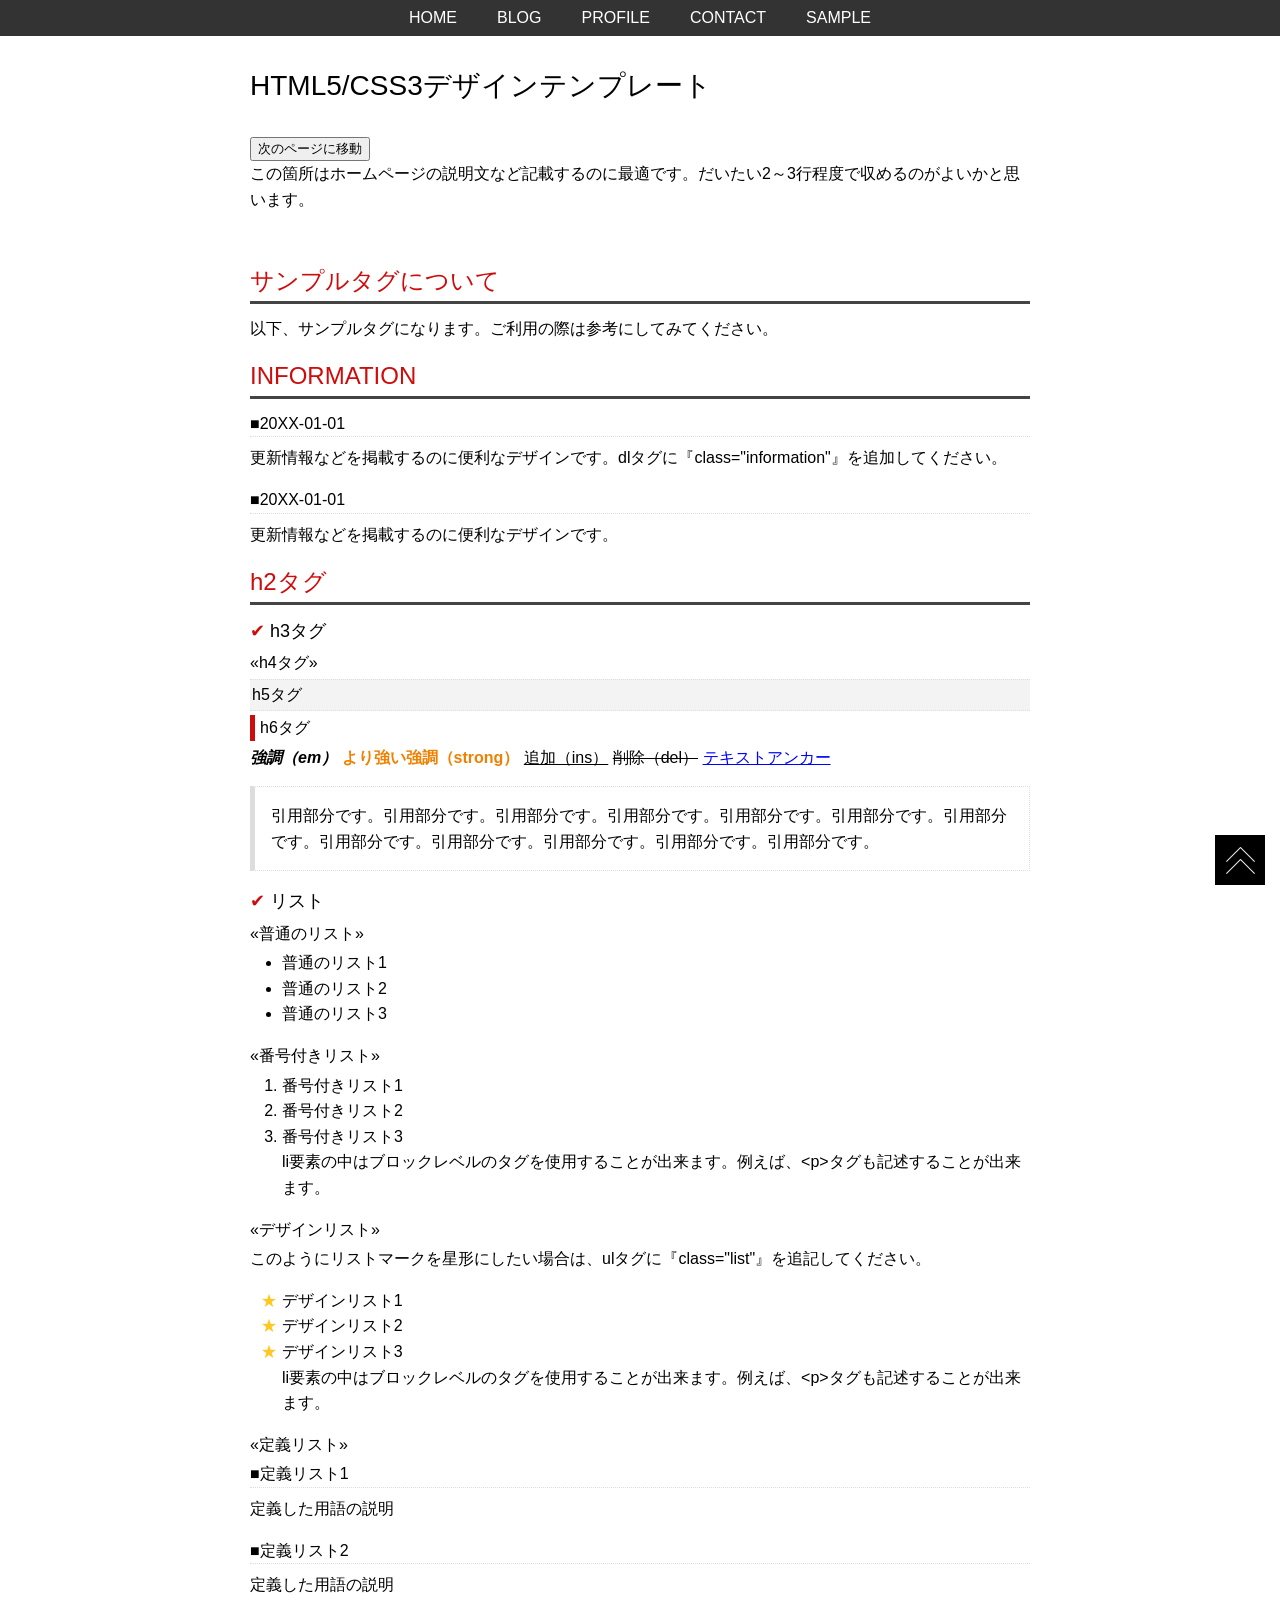
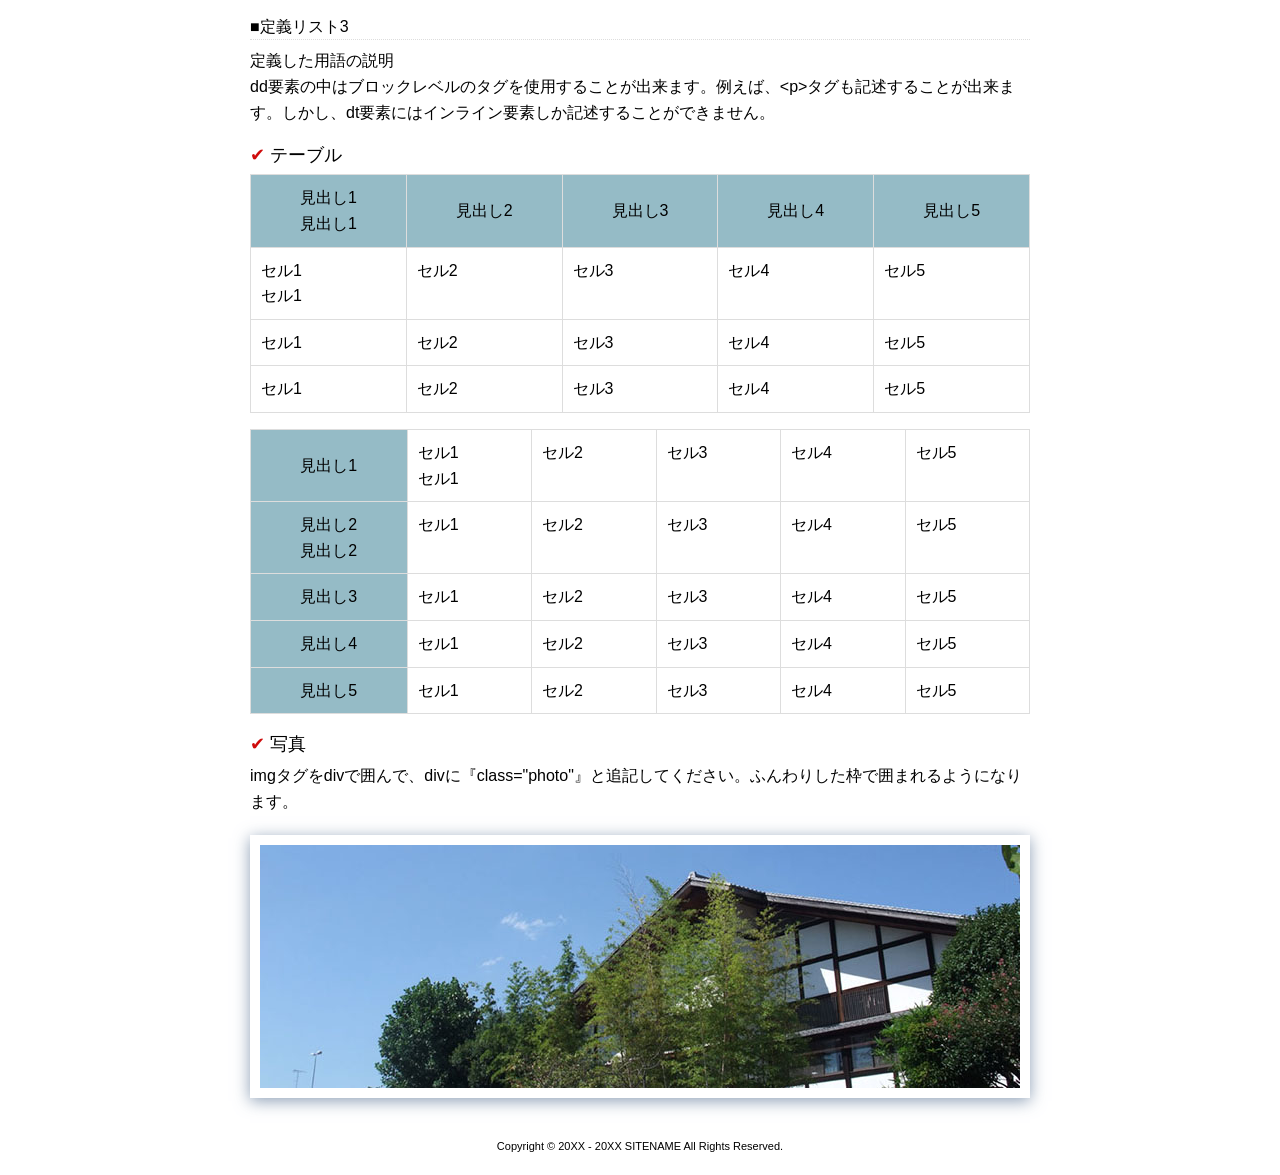
<file: HTML5_001/page1.html>
<!DOCTYPE html>
<html lang="ja">
<head>
<meta charset="utf-8">
<title>フリーHTML5/CSS3ホームページテンプレート NO.001</title>
<meta name="viewport" content="width=device-width">
<meta name="keywords" content="">
<meta name="description" content="">
<link rel="stylesheet" type="text/css" href="css/style.css">
<script type="text/javascript" src="js/jquery.js"></script>
<script type="text/javascript" src="js/jquery.smoothscroll.js"></script>
<script type="text/javascript" src="js/jquery.scrollshow.js"></script>
<script type="text/javascript" src="js/script1.js"></script>
<script>
$(function($){
	$('html').smoothscroll({easing : 'swing', speed : 1000, margintop : 30, headerfix : $('nav')});
	$('.totop').scrollshow({position : 500});
});
</script>
<!--[if lt IE 9]>
	<script src="js/html5shiv.js"></script>
	<script src="js/css3-mediaqueries.js"></script>
<![endif]-->
</head>
<body>
<header>
<h1>HTML5/CSS3デザインテンプレート</h1>
<button id="nextpage" class="btn btn-primary btn-block" onclick="location.href='../HTML5_002/page2.html'">次のページに移動</button>
<p>
この箇所はホームページの説明文など記載するのに最適です。だいたい2～3行程度で収めるのがよいかと思います。
</p>
</header>

<nav>
<ul>
	<li><a href="index.html">HOME</a></li>
	<li><a href="index.html">BLOG</a></li>
	<li><a href="index.html">PROFILE</a></li>
	<li><a href="index.html">CONTACT</a></li>
	<li><a href="#sample">SAMPLE</a></li>
</ul>
</nav>

<div id="contents">
	<h2 id="sample">サンプルタグについて</h2>
	<p>
	以下、サンプルタグになります。ご利用の際は参考にしてみてください。
	</p>
	<h2>INFORMATION</h2>
	<dl class="information">
	<dt><span>20XX-01-01</span></dt>
	<dd>
	<div>
	更新情報などを掲載するのに便利なデザインです。dlタグに『class="information"』を追加してください。
	</div>
	</dd>
	<dt><span>20XX-01-01</span></dt>
	<dd>
	<div>
	更新情報などを掲載するのに便利なデザインです。
	</div>
	</dd>
	</dl>
	<h2>h2タグ</h2>
	<h3>h3タグ</h3>
	<h4>h4タグ</h4>
	<h5>h5タグ</h5>
	<h6>h6タグ</h6>
	<p>
	<em>強調（em）</em>
	<strong>より強い強調（strong）</strong>
	<ins>追加（ins）</ins>
	<del>削除（del）</del>
	<a href="#">テキストアンカー</a>
	</p>
	<blockquote>
	引用部分です。引用部分です。引用部分です。引用部分です。引用部分です。引用部分です。引用部分です。引用部分です。引用部分です。引用部分です。引用部分です。引用部分です。
	</blockquote>
	<h3>リスト</h3>
	<h4>普通のリスト</h4>
	<ul>
	<li>普通のリスト1</li>
	<li>普通のリスト2</li>
	<li>普通のリスト3</li>
	</ul>
	<h4>番号付きリスト</h4>
	<ol>
	<li>番号付きリスト1</li>
	<li>番号付きリスト2</li>
	<li>番号付きリスト3<br>li要素の中はブロックレベルのタグを使用することが出来ます。例えば、&lt;p&gt;タグも記述することが出来ます。<br></li>
	</ol>
	<h4>デザインリスト</h4>
	<p>
	このようにリストマークを星形にしたい場合は、ulタグに『class="list"』を追記してください。
	</p>
	<ul class="list">
	<li>デザインリスト1</li>
	<li>デザインリスト2</li>
	<li>デザインリスト3<br>li要素の中はブロックレベルのタグを使用することが出来ます。例えば、&lt;p&gt;タグも記述することが出来ます。<br></li>
	</ul>
	<h4>定義リスト</h4>
	<dl>
	<dt>定義リスト1</dt>
	<dd>定義した用語の説明</dd>
	<dt>定義リスト2</dt>
	<dd>定義した用語の説明</dd>
	<dt>定義リスト3</dt>
	<dd>定義した用語の説明<br>dd要素の中はブロックレベルのタグを使用することが出来ます。例えば、&lt;p&gt;タグも記述することが出来ます。しかし、dt要素にはインライン要素しか記述することができません。</dd>
	</dl>
	<h3>テーブル</h3>
	<table>
	<tbody>
	<tr><th>見出し1<br>見出し1</th><th>見出し2</th><th>見出し3</th><th>見出し4</th><th>見出し5</th></tr>
	<tr><td>セル1<br>セル1</td><td>セル2</td><td>セル3</td><td>セル4</td><td>セル5</td></tr>
	<tr><td>セル1</td><td>セル2</td><td>セル3</td><td>セル4</td><td>セル5</td></tr>
	<tr><td>セル1</td><td>セル2</td><td>セル3</td><td>セル4</td><td>セル5</td></tr>
	</tbody>
	</table>
	<table>
	<tbody>
	<tr><th>見出し1</th><td>セル1<br>セル1</td><td>セル2</td><td>セル3</td><td>セル4</td><td>セル5</td></tr>
	<tr><th>見出し2<br>見出し2</th><td>セル1</td><td>セル2</td><td>セル3</td><td>セル4</td><td>セル5</td></tr>
	<tr><th>見出し3</th><td>セル1</td><td>セル2</td><td>セル3</td><td>セル4</td><td>セル5</td></tr>
	<tr><th>見出し4</th><td>セル1</td><td>セル2</td><td>セル3</td><td>セル4</td><td>セル5</td></tr>
	<tr><th>見出し5</th><td>セル1</td><td>セル2</td><td>セル3</td><td>セル4</td><td>セル5</td></tr>
	</tbody>
	</table>
	<h3>写真</h3>
	<p>
	imgタグをdivで囲んで、divに『class="photo"』と追記してください。ふんわりした枠で囲まれるようになります。
	</p>
	<div class="photo"><img src="images/photo01.jpg" alt="フォトサンプル"></div><!-- /.photo -->
</div><!-- /.contents -->

<footer>
	<div><small>Copyright &#169; 20XX - 20XX SITENAME All Rights Reserved.</small></div><!-- /.copyright -->
</footer>

<div class="totop"><a href="#"><img src="images/totop.png" alt="ページのトップへ戻る"></a></div><!-- /.totop -->
</body>
</html>
</file>
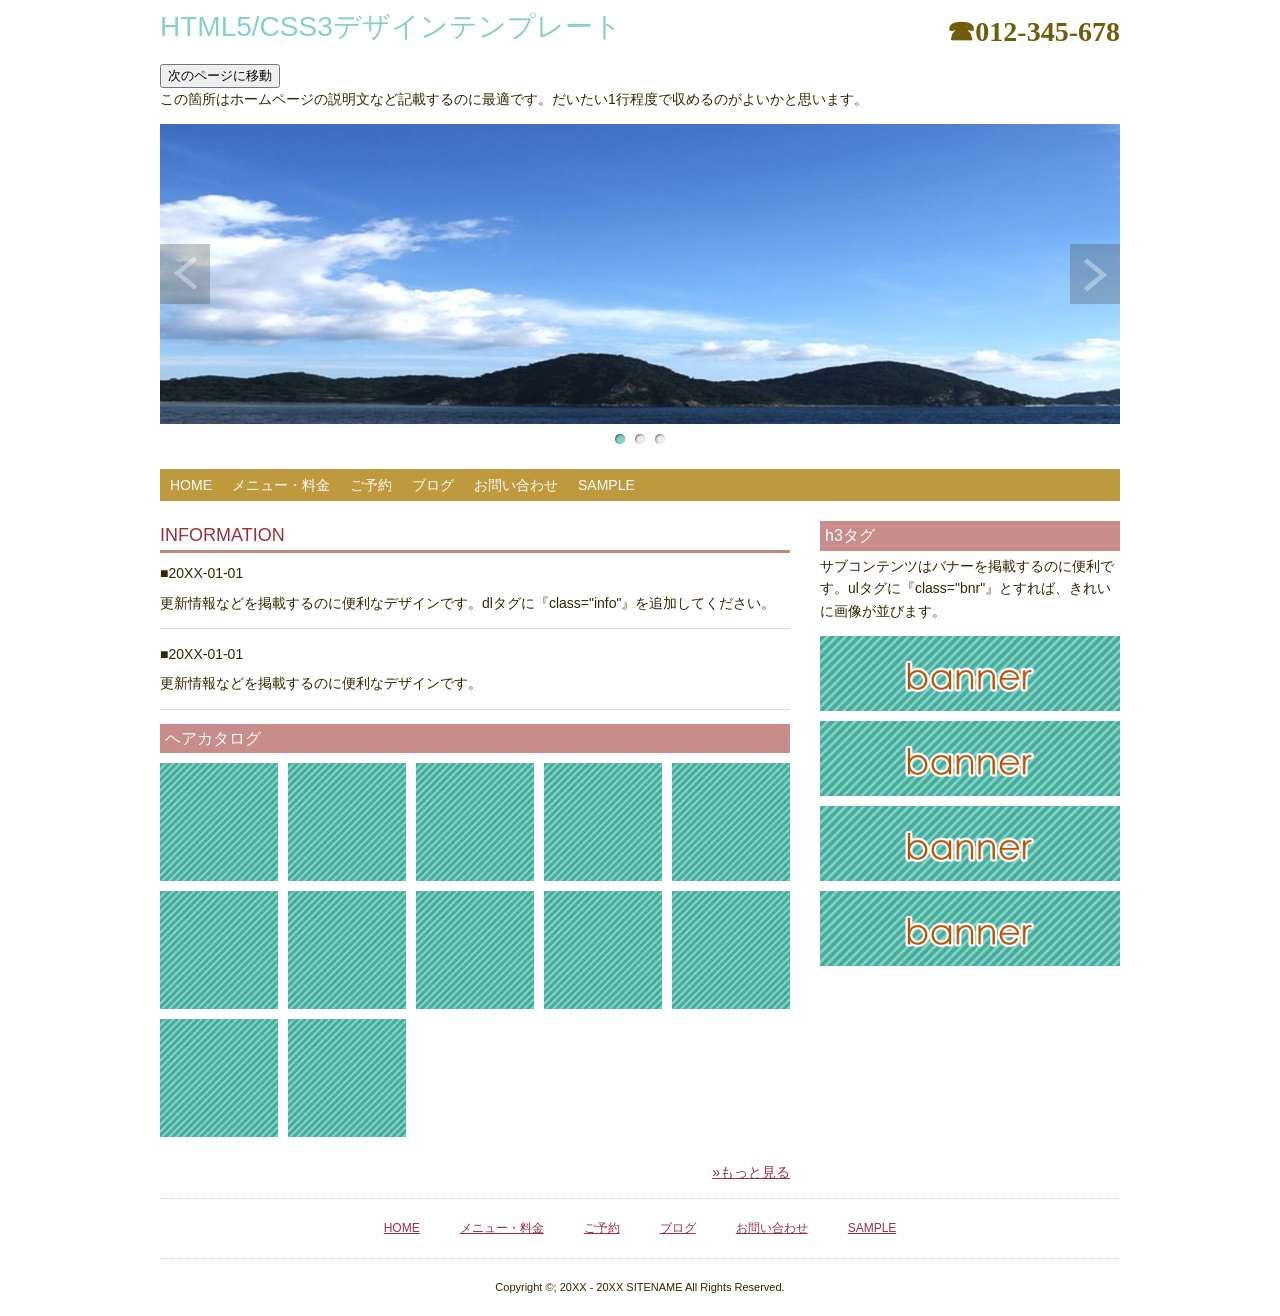
<file: HTML5_002/page2.html>
<!DOCTYPE html>
<html lang="ja">
<head>
<meta charset="utf-8">
<title>フリーHTML5/CSS3ホームページテンプレート NO.002</title>
<meta name="viewport" content="width=device-width">
<meta name="keywords" content="">
<meta name="description" content="">
<link rel="stylesheet" type="text/css" href="css/style.css">
<script type="text/javascript" src="js/jquery.js"></script>
<script type="text/javascript" src="js/script.js"></script>
<script type="text/javascript" src="js/jquery.smoothscroll.js"></script>
<script type="text/javascript" src="js/jquery.scrollshow.js"></script>
<script type="text/javascript" src="js/jquery.rollover.js"></script>
<script type="text/javascript" src="js/jquery.slideshow.js"></script>
<script>
$(function($){
	$('html').smoothscroll({easing : 'swing', speed : 1000, margintop : 10});
	$('.totop').scrollshow({position : 500});
	$('.slide').slideshow({
		touch         : true,
		touchDistance : '80',
		bgImage       : false,
		autoSlide     : true,
		effect        : 'slide',
		repeat        : true,
		easing        : 'swing',
		interval      : 3000,
		duration      : 1000,
		imgHoverStop  : true,
		navHoverStop  : true,
		navImg        : false,
		navImgCustom  : false,
		navImgSuffix  : ''
	});
	$('.slidePrev img').rollover();
	$('.slideNext img').rollover();
	});
</script>
<!--[if lt IE 9]>
   <script src="js/html5shiv.js"></script>
   <script src="js/css3-mediaqueries.js"></script>
<![endif]-->
</head>
<body>
<header>
	<h1><a href="index.html">HTML5/CSS3デザインテンプレート</a></h1>
	<button id="nextpage" class="btn btn-primary btn-block" onclick="location.href='../HTML5_003/page3.html'">次のページに移動</button>
	<div class="tel"><span>&#9742;012-345-678</span></div>
	<p id="event">
	この箇所はホームページの説明文など記載するのに最適です。だいたい1行程度で収めるのがよいかと思います。
	</p>
</header>
<div class="slide">
	<ul class="slideInner">
		<li><a href="index.html"><img src="images/photo01.jpg" alt=""></a></li>
		<li><a href="index.html"><img src="images/photo02.jpg" alt=""></a></li>
		<li><a href="index.html"><img src="images/photo03.jpg" alt=""></a></li>
	</ul>
	<div class="slidePrev"><img src="images/nav_prev.png" alt="前へ"></div>
	<div class="slideNext"><img src="images/nav_next.png" alt="次へ"></div>
	<div class="controlNav"></div>
</div><!-- /.slide -->

<nav>
	<ul>
		<li><a href="index.html">HOME</a></li>
		<li><a href="index.html">メニュー・料金</a></li>
		<li><a href="index.html">ご予約</a></li>
		<li><a href="index.html">ブログ</a></li>
		<li><a href="index.html">お問い合わせ</a></li>
		<li><a href="sample.html">SAMPLE</a></li>
	</ul>

</nav>
<div id="contents">
	<div id="main">
		<h2>INFORMATION</h2>
		<dl class="info">
			<dt><span>20XX-01-01</span></dt>
			<dd>
			更新情報などを掲載するのに便利なデザインです。dlタグに『class="info"』を追加してください。
			</dd>
			<dt><span>20XX-01-01</span></dt>
			<dd>
			更新情報などを掲載するのに便利なデザインです。
			</dd>
		</dl>
		<div class="catalog">
			<h3>ヘアカタログ</h3>
			<ul>
				<li><img src="images/photo.png" alt=""></li>
				<li><img src="images/photo.png" alt=""></li>
				<li><img src="images/photo.png" alt=""></li>
				<li><img src="images/photo.png" alt=""></li>
				<li><img src="images/photo.png" alt=""></li>
				<li><img src="images/photo.png" alt=""></li>
				<li><img src="images/photo.png" alt=""></li>
				<li><img src="images/photo.png" alt=""></li>
				<li><img src="images/photo.png" alt=""></li>
				<li><img src="images/photo.png" alt=""></li>
				<li><img src="images/photo.png" alt=""></li>
				<li><img src="images/photo.png" alt=""></li>
			</ul>
			<p class="textR"><a href="index.html">&raquo;もっと見る</a></p>
		</div><!-- /.catalog -->
	</div><!-- /#main -->
	<div id="sub">
		<div class="bnr">
			<h3>h3タグ</h3>
			<p>
			サブコンテンツはバナーを掲載するのに便利です。ulタグに『class="bnr"』とすれば、きれいに画像が並びます。
			</p>
			<ul>
				<li><a href="index.html"><img src="images/banner.png" alt=""></a></li>
				<li><a href="index.html"><img src="images/banner.png" alt=""></a></li>
				<li><a href="index.html"><img src="images/banner.png" alt=""></a></li>
				<li><a href="index.html"><img src="images/banner.png" alt=""></a></li>
			</ul>
		</div><!-- /.bnr -->
	</div><!-- /#sub -->
</div><!-- /#contents -->
<footer>
	<div class="footmenu">
		<ul>
			<li><a href="index.html">HOME</a></li>
			<li><a href="index.html">メニュー・料金</a></li>
			<li><a href="index.html">ご予約</a></li>
			<li><a href="index.html">ブログ</a></li>
			<li><a href="index.html">お問い合わせ</a></li>
			<li><a href="sample.html">SAMPLE</a></li>
		</ul>
	</div><!-- /.footmenu -->
	<div class="copyright">Copyright &#169;; 20XX - 20XX SITENAME All Rights Reserved.</div><!-- /.copyright -->
</footer>
<div class="totop"><a href="#"><img src="images/totop.png" alt="ページのトップへ戻る"></a></div><!-- /.totop -->
</body>
</html>
</file>
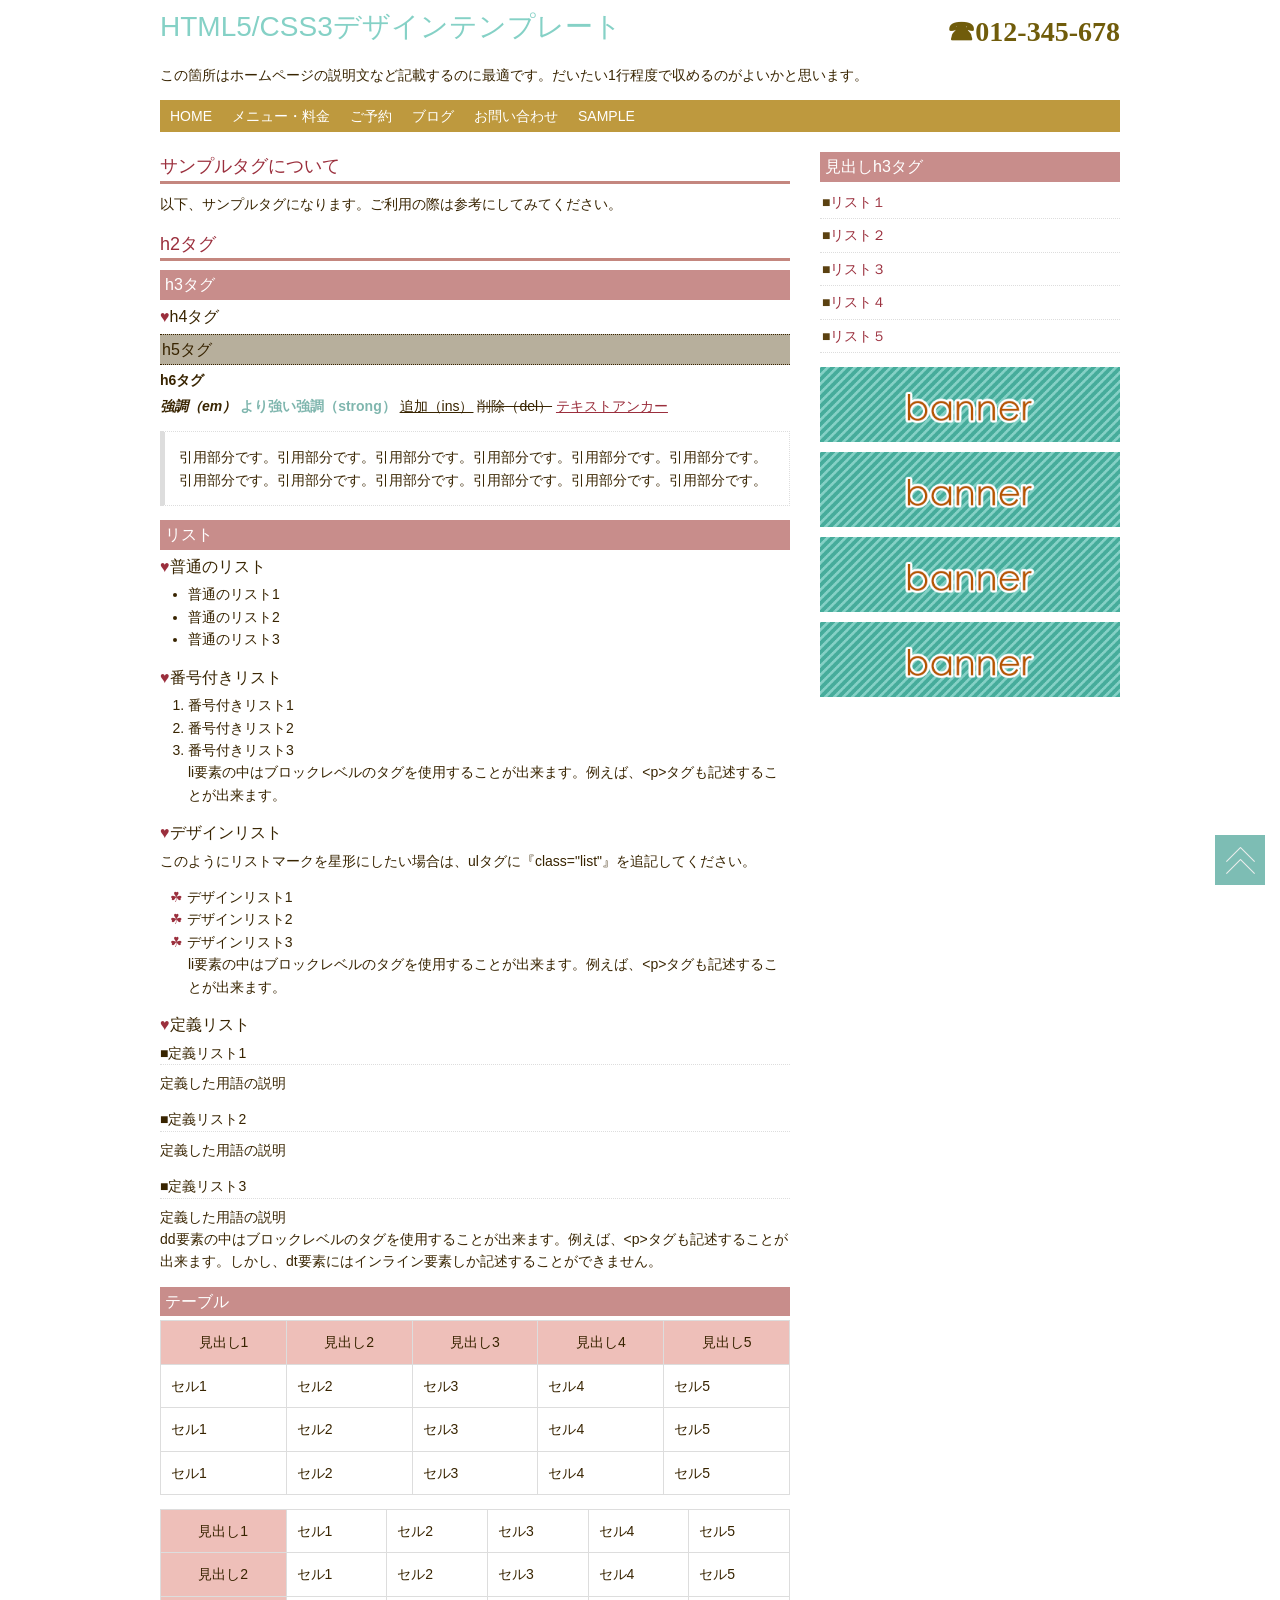
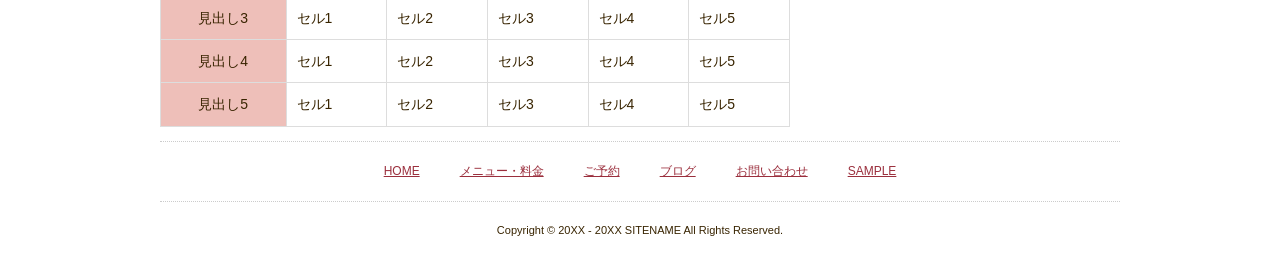
<file: HTML5_002/sample.html>
<!DOCTYPE html>
<html lang="ja">
<head>
<meta charset="utf-8">
<title>フリーHTML5/CSS3ホームページテンプレート NO.002</title>
<meta name="viewport" content="width=device-width">
<meta name="keywords" content="">
<meta name="description" content="">
<link rel="stylesheet" type="text/css" href="css/style.css">
<script type="text/javascript" src="js/jquery.js"></script>
<script type="text/javascript" src="js/script.js"></script>
<script type="text/javascript" src="js/jquery.smoothscroll.js"></script>
<script type="text/javascript" src="js/jquery.scrollshow.js"></script>
<script type="text/javascript" src="js/jquery.rollover.js"></script>
<script>
$(function($){
	$('html').smoothscroll({easing : 'swing', speed : 1000, margintop : 10});
	$('.totop').scrollshow({position : 500});
});
</script>
<!--[if lt IE 9]>
	<script src="js/html5shiv.js"></script>
	<script src="js/css3-mediaqueries.js"></script>
<![endif]-->
</head>
<body>
<header>
	<h1><a href="index.html">HTML5/CSS3デザインテンプレート</a></h1>
	<div class="tel"><span>&#9742;012-345-678</span></div>
	<p>
	この箇所はホームページの説明文など記載するのに最適です。だいたい1行程度で収めるのがよいかと思います。
	</p>
</header>

<nav>
	<ul>
		<li><a href="index.html">HOME</a></li>
		<li><a href="index.html">メニュー・料金</a></li>
		<li><a href="index.html">ご予約</a></li>
		<li><a href="index.html">ブログ</a></li>
		<li><a href="index.html">お問い合わせ</a></li>
		<li><a href="sample.html">SAMPLE</a></li>
	</ul>
</nav>

<div id="contents">
	<div id="subnav">
		<h3>下層サブメニュー</h3>
		<ul>
			<li><a href="index.html">リスト１</a></li>
			<li><a href="index.html">リスト２</a></li>
			<li><a href="index.html">リスト３</a></li>
			<li><a href="index.html">リスト４</a></li>
			<li><a href="index.html">リスト５</a></li>
		</ul>
	</div><!-- /#subnav -->

	<div id="main">
		<h2 id="sample">サンプルタグについて</h2>
		<p>
		以下、サンプルタグになります。ご利用の際は参考にしてみてください。
		</p>
		<h2>h2タグ</h2>
		<h3>h3タグ</h3>
		<h4>h4タグ</h4>
		<h5>h5タグ</h5>
		<h6>h6タグ</h6>
		<p>
		<em>強調（em）</em>
		<strong>より強い強調（strong）</strong>
		<ins>追加（ins）</ins>
		<del>削除（del）</del>
		<a href="#">テキストアンカー</a>
		</p>
		<blockquote>
		引用部分です。引用部分です。引用部分です。引用部分です。引用部分です。引用部分です。引用部分です。引用部分です。引用部分です。引用部分です。引用部分です。引用部分です。
		</blockquote>
		<h3>リスト</h3>
		<h4>普通のリスト</h4>
		<ul>
			<li>普通のリスト1</li>
			<li>普通のリスト2</li>
			<li>普通のリスト3</li>
		</ul>
		<h4>番号付きリスト</h4>
		<ol>
			<li>番号付きリスト1</li>
			<li>番号付きリスト2</li>
			<li>番号付きリスト3<br>li要素の中はブロックレベルのタグを使用することが出来ます。例えば、&lt;p&gt;タグも記述することが出来ます。<br></li>
		</ol>
		<h4>デザインリスト</h4>
		<p>
		このようにリストマークを星形にしたい場合は、ulタグに『class="list"』を追記してください。
		</p>
		<ul class="list">
			<li>デザインリスト1</li>
			<li>デザインリスト2</li>
			<li>デザインリスト3<br>li要素の中はブロックレベルのタグを使用することが出来ます。例えば、&lt;p&gt;タグも記述することが出来ます。<br></li>
		</ul>
		<h4>定義リスト</h4>
		<dl>
			<dt>定義リスト1</dt>
			<dd>定義した用語の説明</dd>
			<dt>定義リスト2</dt>
			<dd>定義した用語の説明</dd>
			<dt>定義リスト3</dt>
			<dd>定義した用語の説明<br>dd要素の中はブロックレベルのタグを使用することが出来ます。例えば、&lt;p&gt;タグも記述することが出来ます。しかし、dt要素にはインライン要素しか記述することができません。</dd>
		</dl>
		<h3>テーブル</h3>
		<table>
			<tbody>
			<tr><th>見出し1</th><th>見出し2</th><th>見出し3</th><th>見出し4</th><th>見出し5</th></tr>
			<tr><td>セル1</td><td>セル2</td><td>セル3</td><td>セル4</td><td>セル5</td></tr>
			<tr><td>セル1</td><td>セル2</td><td>セル3</td><td>セル4</td><td>セル5</td></tr>
			<tr><td>セル1</td><td>セル2</td><td>セル3</td><td>セル4</td><td>セル5</td></tr>
			</tbody>
		</table>
		<table>
			<tbody>
			<tr><th>見出し1</th><td>セル1</td><td>セル2</td><td>セル3</td><td>セル4</td><td>セル5</td></tr>
			<tr><th>見出し2</th><td>セル1</td><td>セル2</td><td>セル3</td><td>セル4</td><td>セル5</td></tr>
			<tr><th>見出し3</th><td>セル1</td><td>セル2</td><td>セル3</td><td>セル4</td><td>セル5</td></tr>
			<tr><th>見出し4</th><td>セル1</td><td>セル2</td><td>セル3</td><td>セル4</td><td>セル5</td></tr>
			<tr><th>見出し5</th><td>セル1</td><td>セル2</td><td>セル3</td><td>セル4</td><td>セル5</td></tr>
			</tbody>
		</table>
	</div><!-- /#main -->
	<div id="sub">
		<h3>見出しh3タグ</h3>
		<ul class="submenu">
			<li><a href="index.html">リスト１</a></li>
			<li><a href="index.html">リスト２</a></li>
			<li><a href="index.html">リスト３</a></li>
			<li><a href="index.html">リスト４</a></li>
			<li><a href="index.html">リスト５</a></li>
		</ul>
		<ul class="bnr">
			<li><a href="index.html"><img src="images/banner.png" alt=""></a></li>
			<li><a href="index.html"><img src="images/banner.png" alt=""></a></li>
			<li><a href="index.html"><img src="images/banner.png" alt=""></a></li>
			<li><a href="index.html"><img src="images/banner.png" alt=""></a></li>
		</ul>
	</div><!-- /#sub -->
</div><!-- /#contents -->

<footer>
	<div class="footmenu">
		<ul>
			<li><a href="index.html">HOME</a></li>
			<li><a href="index.html">メニュー・料金</a></li>
			<li><a href="index.html">ご予約</a></li>
			<li><a href="index.html">ブログ</a></li>
			<li><a href="index.html">お問い合わせ</a></li>
			<li><a href="sample.html">SAMPLE</a></li>
		</ul>
	</div>
	<div class="copyright">Copyright &#169; 20XX - 20XX SITENAME All Rights Reserved.</div>
</footer>

<div class="totop"><a href="#"><img src="images/totop.png" alt="ページのトップへ戻る"></a></div><!-- /.totop -->
</body>
</html>
</file>
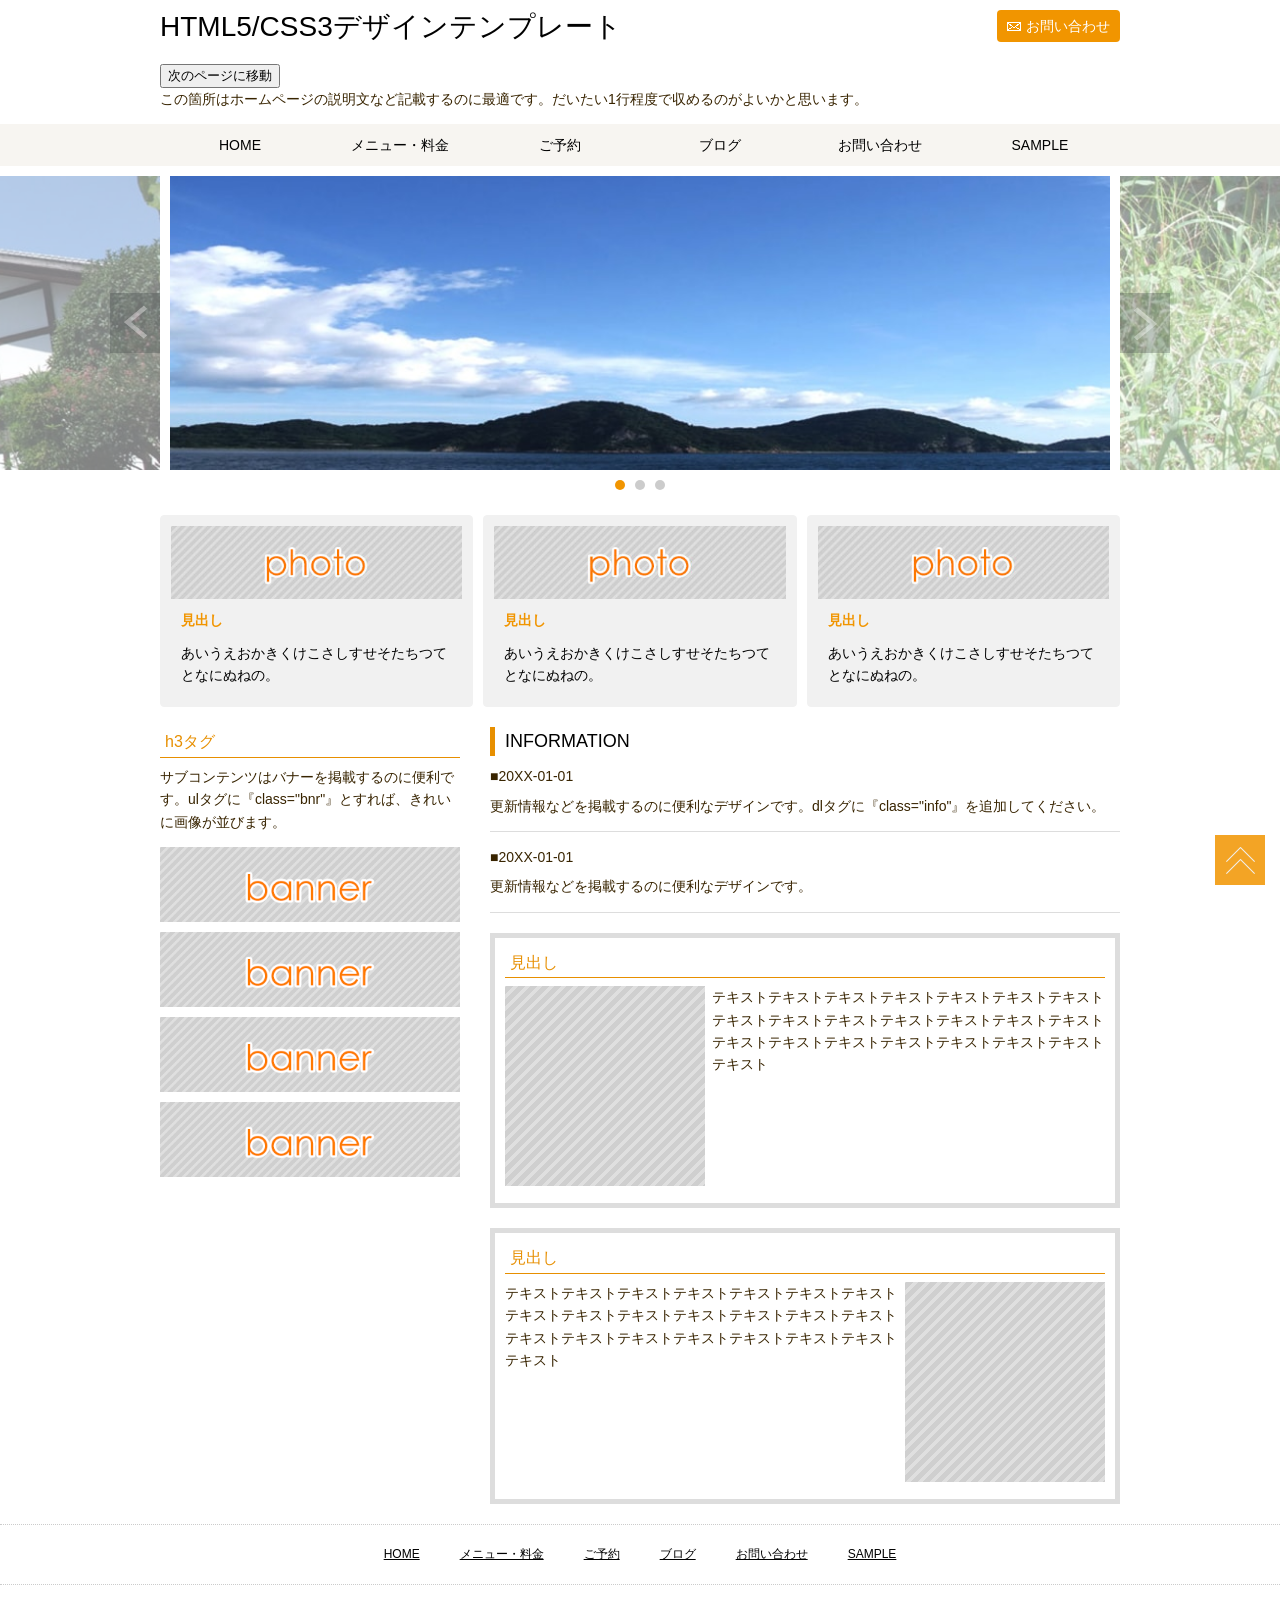
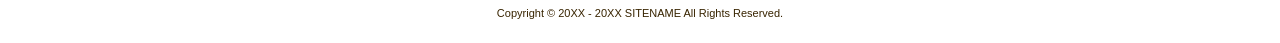
<file: HTML5_003/page3.html>
<!DOCTYPE html>
<html lang="ja">
<head>
<meta charset="utf-8">
<title>フリーHTML5/CSS3ホームページテンプレート NO.003</title>
<meta name="viewport" content="width=device-width">
<meta name="keywords" content="">
<meta name="description" content="">
<link rel="stylesheet" type="text/css" href="css/style.css">
<script type="text/javascript" src="js/jquery.js"></script>
<script type="text/javascript" src="js/script.js"></script>
<script type="text/javascript" src="js/jquery.smoothscroll.js"></script>
<script type="text/javascript" src="js/jquery.scrollshow.js"></script>
<script type="text/javascript" src="js/jquery.rollover.js"></script>
<script type="text/javascript" src="js/jquery.slidewide.js"></script>
<script>
$(function($){
	$('html').smoothscroll({easing : 'swing', speed : 1000, margintop : 10});
	$('.totop').scrollshow({position : 500});
	$('.slide').slidewide({
		touch         : true,
		touchDistance : '80',
		autoSlide     : true,
		repeat        : true,
		interval      : 3000,
		duration      : 500,
		easing        : 'swing',
		imgHoverStop  : true,
		navHoverStop  : true,
		prevPosition  : 0,
		nextPosition  : 0,
		viewSlide     : 1,
		baseWidth     : 940,
		navImg        : false,
		navImgCustom  : false,
		navImgSuffix  : ''
	});
	$('.slidePrev img').rollover();
	$('.slideNext img').rollover();
	});
</script>
<!--[if lt IE 9]>
	<script src="js/html5shiv.js"></script>
	<script src="js/css3-mediaqueries.js"></script>
<![endif]-->
</head>
<body>
<header>
	<h1><a href="index.html">HTML5/CSS3デザインテンプレート</a></h1>
	<div class="contact"><a href="index.html">お問い合わせ</a></div>
	<button id="nextpage" class="btn btn-primary btn-block" onclick="location.href='../HTML5_004/page4.html'">次のページに移動</button>
	<p class="summary">
	この箇所はホームページの説明文など記載するのに最適です。だいたい1行程度で収めるのがよいかと思います。
	</p>
</header>

<nav>
	<h3>メニュー</h3>
	<ul>
		<li><a href="index.html">HOME</a></li>
		<li><a href="index.html">メニュー・料金</a></li>
		<li><a href="index.html">ご予約</a></li>
		<li><a href="index.html">ブログ</a></li>
		<li><a href="index.html">お問い合わせ</a></li>
		<li><a href="sample.html">SAMPLE</a></li>
	</ul>
</nav>

<div class="slide">
	<ul class="slideInner">
		<li><a href="index.html"><img src="images/photo01.jpg" alt=""></a></li>
		<li><a href="index.html"><img src="images/photo02.jpg" alt=""></a></li>
		<li><a href="index.html"><img src="images/photo03.jpg" alt=""></a></li>
	</ul>
	<div class="slidePrev"><img src="images/nav_prev.png" alt="前へ"></div>
	<div class="slideNext"><img src="images/nav_next.png" alt="次へ"></div>
	<div class="controlNav"></div>
</div><!-- /.slide -->

<div id="contents">
	<div class="topNavi">
		<div class="topNaviColumn">
			<a class="topNaviCon" href="index.html">
				<div class="topNaviPhoto"><img src="images/photo04.jpg" alt="" /></div>
				<h2>見出し</h2>
				<p>あいうえおかきくけこさしすせそたちつてとなにぬねの。</p>
			</a>
		</div><!-- /.topNaviColumn -->
		<div class="topNaviColumn">
			<a class="topNaviCon" href="index.html">
				<div class="topNaviPhoto"><img src="images/photo04.jpg" alt="" /></div>
				<h2>見出し</h2>
				<p>あいうえおかきくけこさしすせそたちつてとなにぬねの。</p>
			</a>
		</div><!-- /.topNaviColumn -->
		<div class="topNaviColumn">
			<a class="topNaviCon" href="index.html">
				<div class="topNaviPhoto"><img src="images/photo04.jpg" alt="" /></div>
				<h2>見出し</h2>
				<p>あいうえおかきくけこさしすせそたちつてとなにぬねの。</p>
			</a>
		</div><!-- /.topNaviColumn -->
	</div><!-- /.topNavi -->

	<div id="main">
		<h2>INFORMATION</h2>
		<dl class="info">
		   <dt><span>20XX-01-01</span></dt>
		   <dd>
				 更新情報などを掲載するのに便利なデザインです。dlタグに『class="info"』を追加してください。
		   </dd>
		   <dt><span>20XX-01-01</span></dt>
		   <dd>
				 更新情報などを掲載するのに便利なデザインです。
		   </dd>
		</dl>
		<div class="photo">
			<h3>見出し</h3>
			<div class="imgL"><img src="images/photo.png" alt=""></div>
			<p>
			テキストテキストテキストテキストテキストテキストテキストテキストテキストテキストテキストテキストテキストテキストテキストテキストテキストテキストテキストテキストテキストテキスト
			</p>
		</div><!-- /.photo -->
		<div class="photo">
			<h3>見出し</h3>
			<div class="imgR"><img src="images/photo.png" alt=""></div>
			<p>
			テキストテキストテキストテキストテキストテキストテキストテキストテキストテキストテキストテキストテキストテキストテキストテキストテキストテキストテキストテキストテキストテキスト
			</p>
		</div><!-- /.photo -->
	</div><!-- /#main -->

	<div id="sub">
		<div class="bnr">
			<h3>h3タグ</h3>
			<p>
			サブコンテンツはバナーを掲載するのに便利です。ulタグに『class="bnr"』とすれば、きれいに画像が並びます。
			</p>
			<ul>
				<li><a href="index.html"><img src="images/banner.png" alt=""></a></li>
				<li><a href="index.html"><img src="images/banner.png" alt=""></a></li>
				<li><a href="index.html"><img src="images/banner.png" alt=""></a></li>
				<li><a href="index.html"><img src="images/banner.png" alt=""></a></li>
			</ul>
		</div><!-- /.bnr -->
	</div><!-- /#sub -->
</div><!-- /#contents -->

<footer>
	<div class="footmenu">
		<ul>
			<li><a href="index.html">HOME</a></li>
			<li><a href="index.html">メニュー・料金</a></li>
			<li><a href="index.html">ご予約</a></li>
			<li><a href="index.html">ブログ</a></li>
			<li><a href="index.html">お問い合わせ</a></li>
			<li><a href="sample.html">SAMPLE</a></li>
		</ul>
	</div><!-- /.footmenu -->
	<div class="copyright">Copyright &#169; 20XX - 20XX SITENAME All Rights Reserved.</div><!-- /.copyright -->
</footer>

<div class="totop"><a href="#"><img src="images/totop.png" alt="ページのトップへ戻る"></a></div><!-- /.totop -->
</body>
</html>
</file>
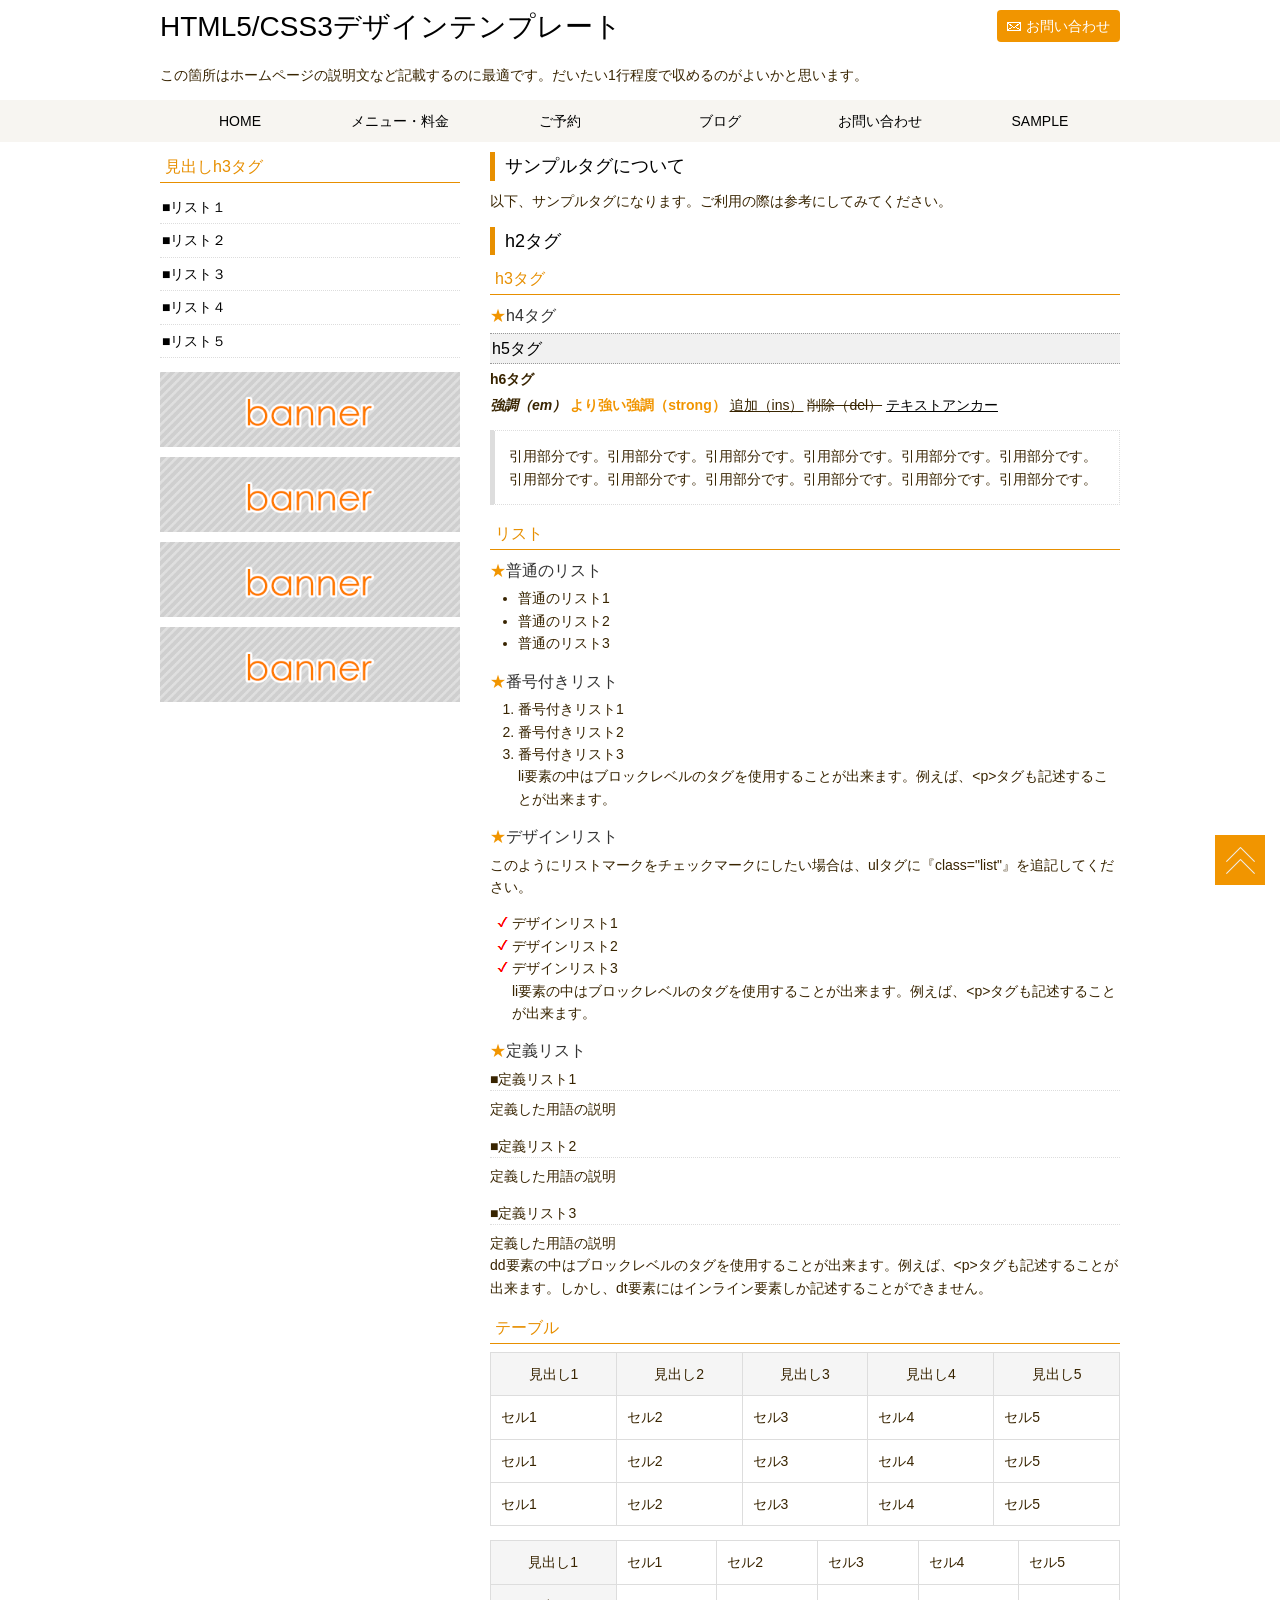
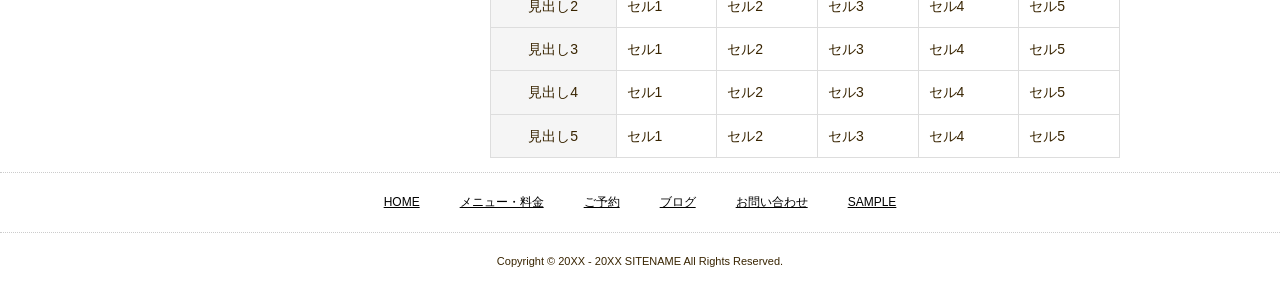
<file: HTML5_003/sample.html>
<!DOCTYPE html>
<html lang="ja">
<head>
<meta charset="utf-8">
<title>フリーHTML5/CSS3ホームページテンプレート NO.003</title>
<meta name="viewport" content="width=device-width">
<meta name="keywords" content="">
<meta name="description" content="">
<link rel="stylesheet" type="text/css" href="css/style.css">
<script type="text/javascript" src="js/jquery.js"></script>
<script type="text/javascript" src="js/script.js"></script>
<script type="text/javascript" src="js/jquery.smoothscroll.js"></script>
<script type="text/javascript" src="js/jquery.scrollshow.js"></script>
<script type="text/javascript" src="js/jquery.rollover.js"></script>
<script>
$(function($){
	$('html').smoothscroll({easing : 'swing', speed : 1000, margintop : 10});
	$('.totop').scrollshow({position : 500});
});
</script>
<!--[if lt IE 9]>
	<script src="js/html5shiv.js"></script>
	<script src="js/css3-mediaqueries.js"></script>
<![endif]-->
</head>
<body>
<header>
	<h1><a href="index.html">HTML5/CSS3デザインテンプレート</a></h1>
	<div class="contact"><a href="index.html">お問い合わせ</a></div>
	<p class="summary">
	この箇所はホームページの説明文など記載するのに最適です。だいたい1行程度で収めるのがよいかと思います。
	</p>
</header>

<nav>
	<h3>メニュー</h3>
	<ul>
		<li><a href="index.html">HOME</a></li>
		<li><a href="index.html">メニュー・料金</a></li>
		<li><a href="index.html">ご予約</a></li>
		<li><a href="index.html">ブログ</a></li>
		<li><a href="index.html">お問い合わせ</a></li>
		<li><a href="sample.html">SAMPLE</a></li>
	</ul>
</nav>

<div id="contents">
	<div id="main">
		<h2 id="sample">サンプルタグについて</h2>
		<p>
		以下、サンプルタグになります。ご利用の際は参考にしてみてください。
		</p>
		<h2>h2タグ</h2>
		<h3>h3タグ</h3>
		<h4>h4タグ</h4>
		<h5>h5タグ</h5>
		<h6>h6タグ</h6>
		<p>
		<em>強調（em）</em>
		<strong>より強い強調（strong）</strong>
		<ins>追加（ins）</ins>
		<del>削除（del）</del>
		<a href="#">テキストアンカー</a>
		</p>
		<blockquote>
		引用部分です。引用部分です。引用部分です。引用部分です。引用部分です。引用部分です。引用部分です。引用部分です。引用部分です。引用部分です。引用部分です。引用部分です。
		</blockquote>
		<h3>リスト</h3>
		<h4>普通のリスト</h4>
		<ul>
			<li>普通のリスト1</li>
			<li>普通のリスト2</li>
			<li>普通のリスト3</li>
		</ul>
		<h4>番号付きリスト</h4>
		<ol>
			<li>番号付きリスト1</li>
			<li>番号付きリスト2</li>
			<li>番号付きリスト3<br>li要素の中はブロックレベルのタグを使用することが出来ます。例えば、&lt;p&gt;タグも記述することが出来ます。<br></li>
		</ol>
		<h4>デザインリスト</h4>
		<p>
		このようにリストマークをチェックマークにしたい場合は、ulタグに『class="list"』を追記してください。
		</p>
		<ul class="list">
			<li>デザインリスト1</li>
			<li>デザインリスト2</li>
			<li>デザインリスト3<br>li要素の中はブロックレベルのタグを使用することが出来ます。例えば、&lt;p&gt;タグも記述することが出来ます。<br></li>
		</ul>
		<h4>定義リスト</h4>
		<dl>
			<dt>定義リスト1</dt>
			<dd>定義した用語の説明</dd>
			<dt>定義リスト2</dt>
			<dd>定義した用語の説明</dd>
			<dt>定義リスト3</dt>
			<dd>定義した用語の説明<br>dd要素の中はブロックレベルのタグを使用することが出来ます。例えば、&lt;p&gt;タグも記述することが出来ます。しかし、dt要素にはインライン要素しか記述することができません。</dd>
		</dl>
		<h3>テーブル</h3>
		<table>
			<tbody>
			<tr><th>見出し1</th><th>見出し2</th><th>見出し3</th><th>見出し4</th><th>見出し5</th></tr>
			<tr><td>セル1</td><td>セル2</td><td>セル3</td><td>セル4</td><td>セル5</td></tr>
			<tr><td>セル1</td><td>セル2</td><td>セル3</td><td>セル4</td><td>セル5</td></tr>
			<tr><td>セル1</td><td>セル2</td><td>セル3</td><td>セル4</td><td>セル5</td></tr>
			</tbody>
		</table>
		<table>
			<tbody>
			<tr><th>見出し1</th><td>セル1</td><td>セル2</td><td>セル3</td><td>セル4</td><td>セル5</td></tr>
			<tr><th>見出し2</th><td>セル1</td><td>セル2</td><td>セル3</td><td>セル4</td><td>セル5</td></tr>
			<tr><th>見出し3</th><td>セル1</td><td>セル2</td><td>セル3</td><td>セル4</td><td>セル5</td></tr>
			<tr><th>見出し4</th><td>セル1</td><td>セル2</td><td>セル3</td><td>セル4</td><td>セル5</td></tr>
			<tr><th>見出し5</th><td>セル1</td><td>セル2</td><td>セル3</td><td>セル4</td><td>セル5</td></tr>
			</tbody>
		</table>
	</div><!-- /#main -->
	<div id="sub">
		<h3>見出しh3タグ</h3>
		<ul class="submenu">
			<li><a href="index.html">リスト１</a></li>
			<li><a href="index.html">リスト２</a></li>
			<li><a href="index.html">リスト３</a></li>
			<li><a href="index.html">リスト４</a></li>
			<li><a href="index.html">リスト５</a></li>
		</ul>
		<ul class="bnr">
			<li><a href="index.html"><img src="images/banner.png" alt=""></a></li>
			<li><a href="index.html"><img src="images/banner.png" alt=""></a></li>
			<li><a href="index.html"><img src="images/banner.png" alt=""></a></li>
			<li><a href="index.html"><img src="images/banner.png" alt=""></a></li>
		</ul>
	</div><!-- /#sub -->
</div><!-- /#contents -->

<footer>
	<div class="footmenu">
		<ul>
			<li><a href="index.html">HOME</a></li>
			<li><a href="index.html">メニュー・料金</a></li>
			<li><a href="index.html">ご予約</a></li>
			<li><a href="index.html">ブログ</a></li>
			<li><a href="index.html">お問い合わせ</a></li>
			<li><a href="sample.html">SAMPLE</a></li>
		</ul>
	</div>
	<div class="copyright">Copyright &#169; 20XX - 20XX SITENAME All Rights Reserved.</div>
</footer>

<div class="totop"><a href="#"><img src="images/totop.png" alt="ページのトップへ戻る"></a></div><!-- /.totop -->
</body>
</html>
</file>
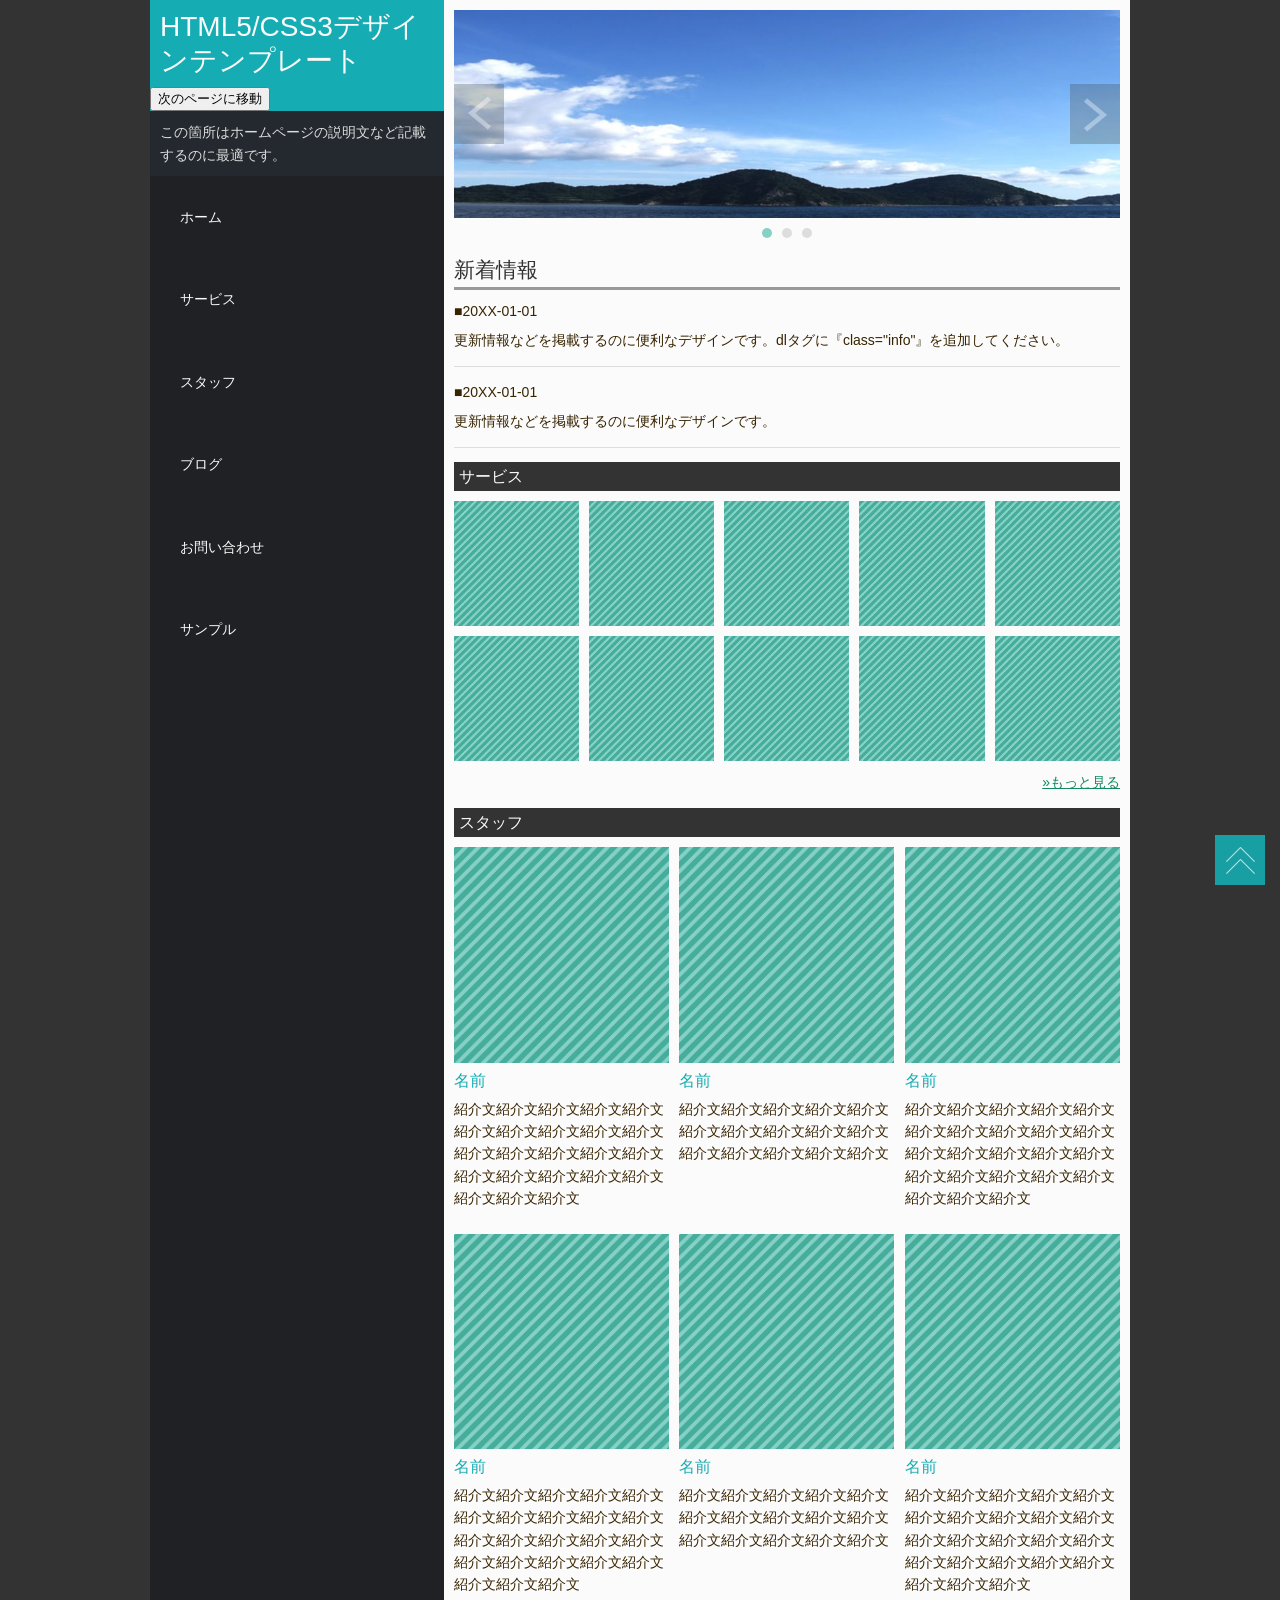
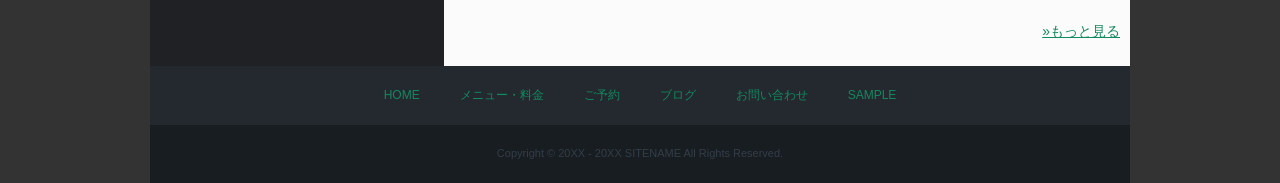
<file: HTML5_004/page4.html>
<!DOCTYPE html>
<html lang="ja">
<head>
<meta charset="utf-8">
<title>フリーHTML5/CSS3ホームページテンプレート NO.004</title>
<meta name="viewport" content="width=device-width">
<meta name="keywords" content="">
<meta name="description" content="">
<link rel="stylesheet" type="text/css" href="css/style.css">
<script type="text/javascript" src="js/jquery.js"></script>
<script type="text/javascript" src="js/script.js"></script>
<script type="text/javascript" src="js/jquery.smoothscroll.js"></script>
<script type="text/javascript" src="js/jquery.scrollshow.js"></script>
<script type="text/javascript" src="js/jquery.rollover.js"></script>
<script type="text/javascript" src="js/jquery.slideshow.js"></script>
<script>
$(function($){
	$('html').smoothscroll({easing : 'swing', speed : 1000, margintop : 10});
	$('.totop').scrollshow({position : 500});
	$('.slide').slideshow({
		touch		: true,
		touchDistance : '80',
		bgImage	  : false,
		autoSlide	: true,
		effect	   : 'slide',
		repeat	   : true,
		easing	   : 'swing',
		interval	 : 3000,
		duration	 : 500,
		imgHoverStop : true,
		navHoverStop : true,
		navImg	   : false,
		navImgCustom : false,
		navImgSuffix : ''
	});
	$('.slidePrev img').rollover();
	$('.slideNext img').rollover();
	});
</script>
<!--[if lt IE 9]>
	<script src="js/html5shiv.js"></script>
	<script src="js/css3-mediaqueries.js"></script>
<![endif]-->
</head>
<body>
<div id="contents">
	<div id="sub">
		<header>
			<h1><a href="index.html">HTML5/CSS3デザインテンプレート</a></h1>
			<button id="nextpage" class="btn btn-primary btn-block" onclick="location.href='../HTML5_005/page5.html'">次のページに移動</button>
			<p class="summary">
			この箇所はホームページの説明文など記載するのに最適です。
			</p>
		</header>
		<nav>
			<h3>メニュー<span id="navBtn"><span id="navBtnIcon"></span></span></h3>
			<ul>
				<li><a href="index.html">ホーム</a></li>
				<li><a href="index.html">サービス</a></li>
				<li><a href="index.html">スタッフ</a></li>
				<li><a href="index.html">ブログ</a></li>
				<li><a href="index.html">お問い合わせ</a></li>
				<li><a href="sample.html">サンプル</a></li>
			</ul>
		</nav>
	</div><!-- /#sub -->
	<div id="main">
		<div class="slide">
			<ul class="slideInner">
				<li><a href="index.html"><img src="images/photo01.jpg" alt=""></a></li>
				<li><a href="index.html"><img src="images/photo02.jpg" alt=""></a></li>
				<li><a href="index.html"><img src="images/photo03.jpg" alt=""></a></li>
			</ul>
			<div class="slidePrev"><img src="images/nav_prev.png" alt="前へ"></div>
			<div class="slideNext"><img src="images/nav_next.png" alt="次へ"></div>
			<div class="controlNav"></div>
		</div><!-- /.slide -->
		<h2>新着情報</h2>
		<dl class="info">
		   <dt><span>20XX-01-01</span></dt>
		   <dd>
				 更新情報などを掲載するのに便利なデザインです。dlタグに『class="info"』を追加してください。
		   </dd>
		   <dt><span>20XX-01-01</span></dt>
		   <dd>
				 更新情報などを掲載するのに便利なデザインです。
		   </dd>
		</dl>
		<div class="service">
			<h3>サービス</h3>
			<ul>
				<li><img src="images/photo.png" alt=""></li>
				<li><img src="images/photo.png" alt=""></li>
				<li><img src="images/photo.png" alt=""></li>
				<li><img src="images/photo.png" alt=""></li>
				<li><img src="images/photo.png" alt=""></li>
				<li><img src="images/photo.png" alt=""></li>
				<li><img src="images/photo.png" alt=""></li>
				<li><img src="images/photo.png" alt=""></li>
				<li><img src="images/photo.png" alt=""></li>
				<li><img src="images/photo.png" alt=""></li>
			</ul>
			<p class="textR"><a href="index.html">&raquo;もっと見る</a></p>
		</div><!-- /.service -->
		<div class="staff">
			<h3>スタッフ</h3>
			<ul>
				<li>
				<img src="images/photo.png" alt="">
				<h4>名前</h4>
				<p>紹介文紹介文紹介文紹介文紹介文紹介文紹介文紹介文紹介文紹介文紹介文紹介文紹介文紹介文紹介文紹介文紹介文紹介文紹介文紹介文紹介文紹介文紹介文</p>
				</li>
				<li>
				<img src="images/photo.png" alt="">
				<h4>名前</h4>
				<p>紹介文紹介文紹介文紹介文紹介文紹介文紹介文紹介文紹介文紹介文紹介文紹介文紹介文紹介文紹介文</p>
				</li>
				<li>
				<img src="images/photo.png" alt="">
				<h4>名前</h4>
				<p>紹介文紹介文紹介文紹介文紹介文紹介文紹介文紹介文紹介文紹介文紹介文紹介文紹介文紹介文紹介文紹介文紹介文紹介文紹介文紹介文紹介文紹介文紹介文</p>
				</li>
				 <li>
				<img src="images/photo.png" alt="">
				<h4>名前</h4>
				<p>紹介文紹介文紹介文紹介文紹介文紹介文紹介文紹介文紹介文紹介文紹介文紹介文紹介文紹介文紹介文紹介文紹介文紹介文紹介文紹介文紹介文紹介文紹介文</p>
				</li>
				<li>
				<img src="images/photo.png" alt="">
				<h4>名前</h4>
				<p>紹介文紹介文紹介文紹介文紹介文紹介文紹介文紹介文紹介文紹介文紹介文紹介文紹介文紹介文紹介文</p>
				</li>
				<li>
				<img src="images/photo.png" alt="">
				<h4>名前</h4>
				<p>紹介文紹介文紹介文紹介文紹介文紹介文紹介文紹介文紹介文紹介文紹介文紹介文紹介文紹介文紹介文紹介文紹介文紹介文紹介文紹介文紹介文紹介文紹介文</p>
				</li>
			</ul>
			<p class="textR"><a href="index.html">&raquo;もっと見る</a></p>
		</div><!-- /.staff -->
	</div><!-- /#main -->
</div><!-- /#contents -->

<footer>
	<div class="footmenu">
		<ul>
			<li><a href="index.html">HOME</a></li>
			<li><a href="index.html">メニュー・料金</a></li>
			<li><a href="index.html">ご予約</a></li>
			<li><a href="index.html">ブログ</a></li>
			<li><a href="index.html">お問い合わせ</a></li>
			<li><a href="sample.html">SAMPLE</a></li>
		</ul>
	</div><!-- /.footmenu -->
	<div class="copyright">Copyright &#169; 20XX - 20XX SITENAME All Rights Reserved.</div><!-- /.copyright -->
</footer>

<div class="totop"><a href="#"><img src="images/totop.png" alt="ページのトップへ戻る"></a></div><!-- /.totop -->
</body>
</html>
</file>
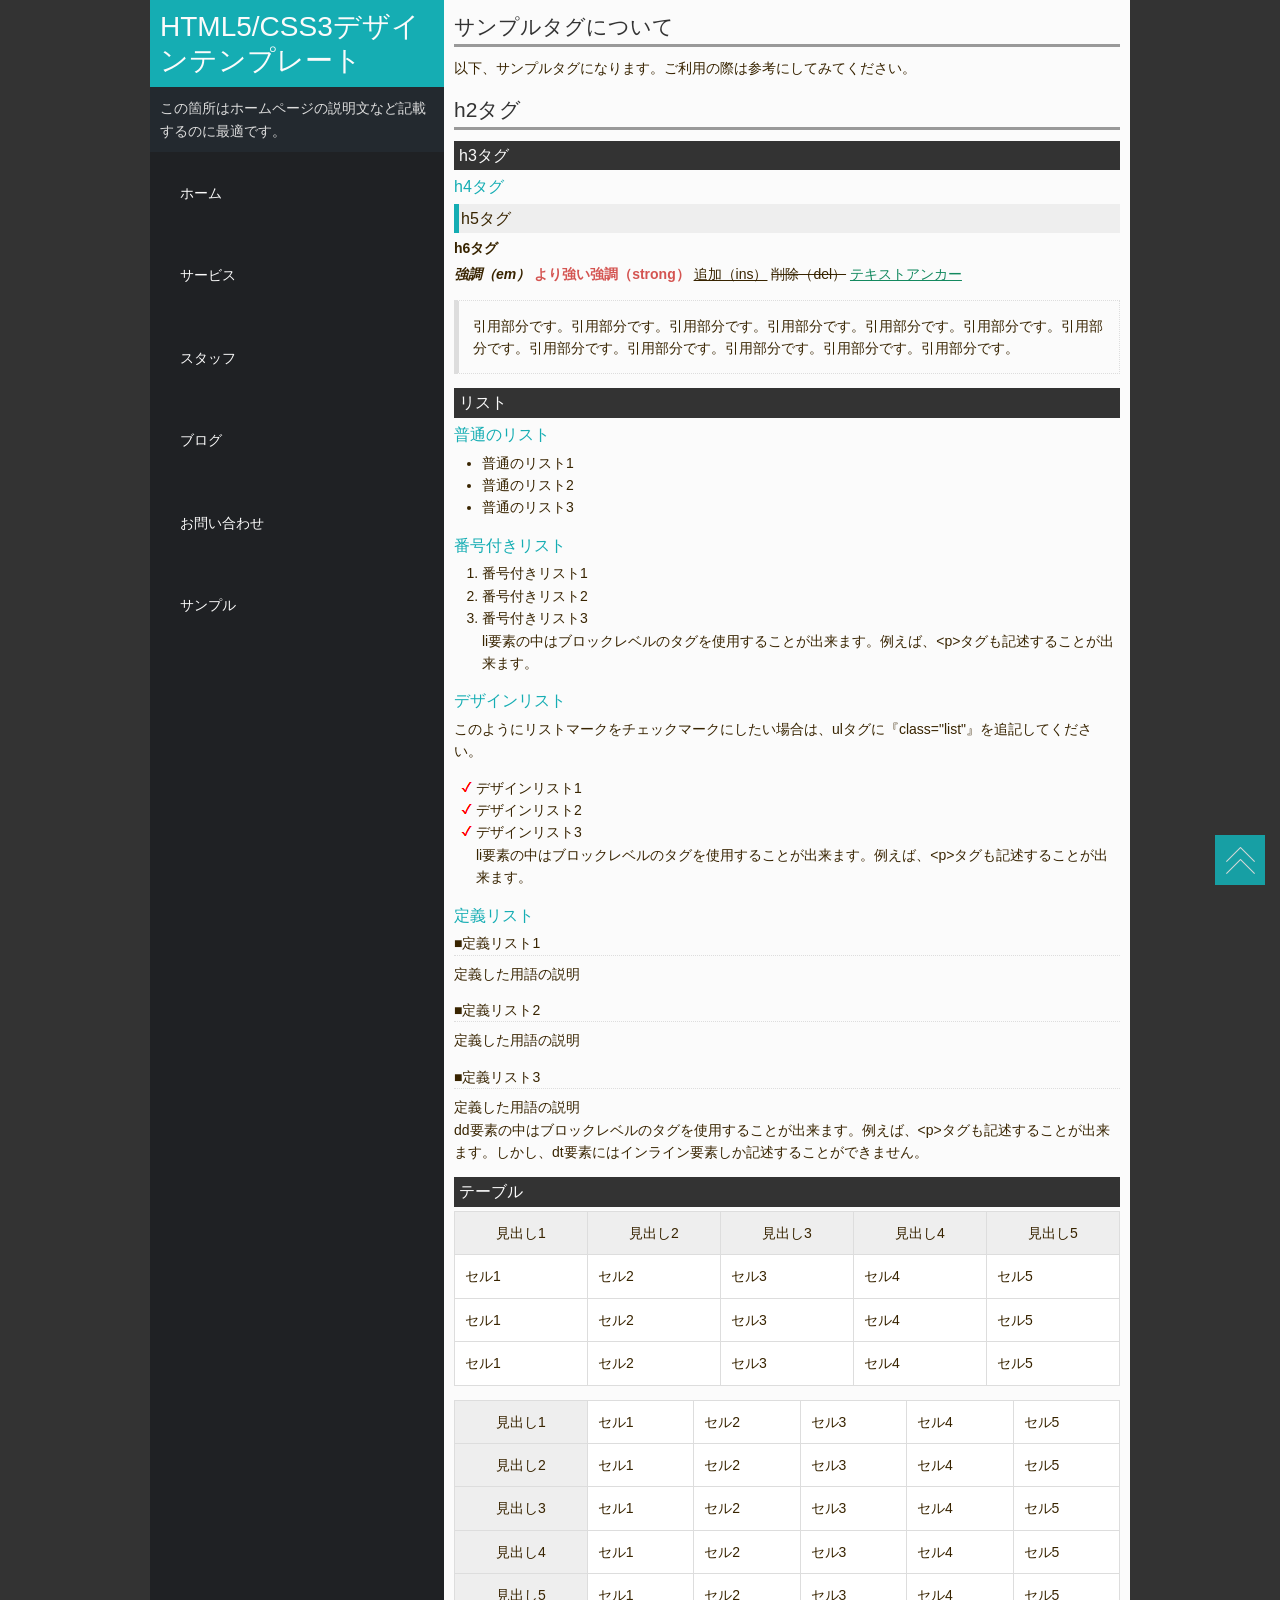
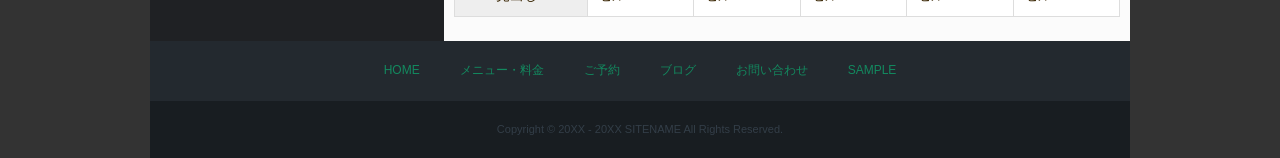
<file: HTML5_004/sample.html>
<!DOCTYPE html>
<html lang="ja">
<head>
<meta charset="utf-8">
<title>フリーHTML5/CSS3ホームページテンプレート NO.004</title>
<meta name="viewport" content="width=device-width">
<meta name="keywords" content="">
<meta name="description" content="">
<link rel="stylesheet" type="text/css" href="css/style.css">
<script type="text/javascript" src="js/jquery.js"></script>
<script type="text/javascript" src="js/script.js"></script>
<script type="text/javascript" src="js/jquery.smoothscroll.js"></script>
<script type="text/javascript" src="js/jquery.scrollshow.js"></script>
<script>
$(function($){
	$('html').smoothscroll({easing : 'swing', speed : 1000, margintop : 10});
	$('.totop').scrollshow({position : 500});
	});
</script>
<!--[if lt IE 9]>
	<script src="js/html5shiv.js"></script>
	<script src="js/css3-mediaqueries.js"></script>
<![endif]-->
</head>
<body>
<div id="contents">
	<div id="sub">
		<header>
			<h1><a href="index.html">HTML5/CSS3デザインテンプレート</a></h1>
			<p class="summary">
			この箇所はホームページの説明文など記載するのに最適です。
			</p>
		</header>
		<nav>
			<h3>メニュー<span id="navBtn"><span id="navBtnIcon"></span></span></h3>
			<ul>
				<li><a href="index.html">ホーム</a></li>
				<li><a href="index.html">サービス</a></li>
				<li><a href="index.html">スタッフ</a></li>
				<li><a href="index.html">ブログ</a></li>
				<li><a href="index.html">お問い合わせ</a></li>
				<li><a href="sample.html">サンプル</a></li>
			</ul>
		</nav>
	</div><!-- /#sub -->

	<div id="main">
		<h2 id="sample">サンプルタグについて</h2>
		<p>
		以下、サンプルタグになります。ご利用の際は参考にしてみてください。
		</p>
		<h2>h2タグ</h2>
		<h3>h3タグ</h3>
		<h4>h4タグ</h4>
		<h5>h5タグ</h5>
		<h6>h6タグ</h6>
		<p>
		<em>強調（em）</em>
		<strong>より強い強調（strong）</strong>
		<ins>追加（ins）</ins>
		<del>削除（del）</del>
		<a href="#">テキストアンカー</a>
		</p>
		<blockquote>
		引用部分です。引用部分です。引用部分です。引用部分です。引用部分です。引用部分です。引用部分です。引用部分です。引用部分です。引用部分です。引用部分です。引用部分です。
		</blockquote>
		<h3>リスト</h3>
		<h4>普通のリスト</h4>
		<ul>
			<li>普通のリスト1</li>
			<li>普通のリスト2</li>
			<li>普通のリスト3</li>
		</ul>
		<h4>番号付きリスト</h4>
		<ol>
			<li>番号付きリスト1</li>
			<li>番号付きリスト2</li>
			<li>番号付きリスト3<br>li要素の中はブロックレベルのタグを使用することが出来ます。例えば、&lt;p&gt;タグも記述することが出来ます。<br></li>
		</ol>
		<h4>デザインリスト</h4>
		<p>
		このようにリストマークをチェックマークにしたい場合は、ulタグに『class="list"』を追記してください。
		</p>
		<ul class="list">
			<li>デザインリスト1</li>
			<li>デザインリスト2</li>
			<li>デザインリスト3<br>li要素の中はブロックレベルのタグを使用することが出来ます。例えば、&lt;p&gt;タグも記述することが出来ます。<br></li>
		</ul>
		<h4>定義リスト</h4>
		<dl>
			<dt>定義リスト1</dt>
			<dd>定義した用語の説明</dd>
			<dt>定義リスト2</dt>
			<dd>定義した用語の説明</dd>
			<dt>定義リスト3</dt>
			<dd>定義した用語の説明<br>dd要素の中はブロックレベルのタグを使用することが出来ます。例えば、&lt;p&gt;タグも記述することが出来ます。しかし、dt要素にはインライン要素しか記述することができません。</dd>
		</dl>
		<h3>テーブル</h3>
		<table>
			<tbody>
			<tr><th>見出し1</th><th>見出し2</th><th>見出し3</th><th>見出し4</th><th>見出し5</th></tr>
			<tr><td>セル1</td><td>セル2</td><td>セル3</td><td>セル4</td><td>セル5</td></tr>
			<tr><td>セル1</td><td>セル2</td><td>セル3</td><td>セル4</td><td>セル5</td></tr>
			<tr><td>セル1</td><td>セル2</td><td>セル3</td><td>セル4</td><td>セル5</td></tr>
			</tbody>
		</table>
		<table>
			<tbody>
			<tr><th>見出し1</th><td>セル1</td><td>セル2</td><td>セル3</td><td>セル4</td><td>セル5</td></tr>
			<tr><th>見出し2</th><td>セル1</td><td>セル2</td><td>セル3</td><td>セル4</td><td>セル5</td></tr>
			<tr><th>見出し3</th><td>セル1</td><td>セル2</td><td>セル3</td><td>セル4</td><td>セル5</td></tr>
			<tr><th>見出し4</th><td>セル1</td><td>セル2</td><td>セル3</td><td>セル4</td><td>セル5</td></tr>
			<tr><th>見出し5</th><td>セル1</td><td>セル2</td><td>セル3</td><td>セル4</td><td>セル5</td></tr>
			</tbody>
		</table>
	</div><!-- /#main -->
</div><!-- /#contents -->

<footer>
	<div class="footmenu">
		<ul>
			<li><a href="index.html">HOME</a></li>
			<li><a href="index.html">メニュー・料金</a></li>
			<li><a href="index.html">ご予約</a></li>
			<li><a href="index.html">ブログ</a></li>
			<li><a href="index.html">お問い合わせ</a></li>
			<li><a href="sample.html">SAMPLE</a></li>
		</ul>
	</div><!-- /.footmenu -->
	<div class="copyright">Copyright &#169; 20XX - 20XX SITENAME All Rights Reserved.</div><!-- /.copyright -->
</footer>

<div class="totop"><a href="#"><img src="images/totop.png" alt="ページのトップへ戻る"></a></div><!-- /.totop -->
</body>
</html>
</file>
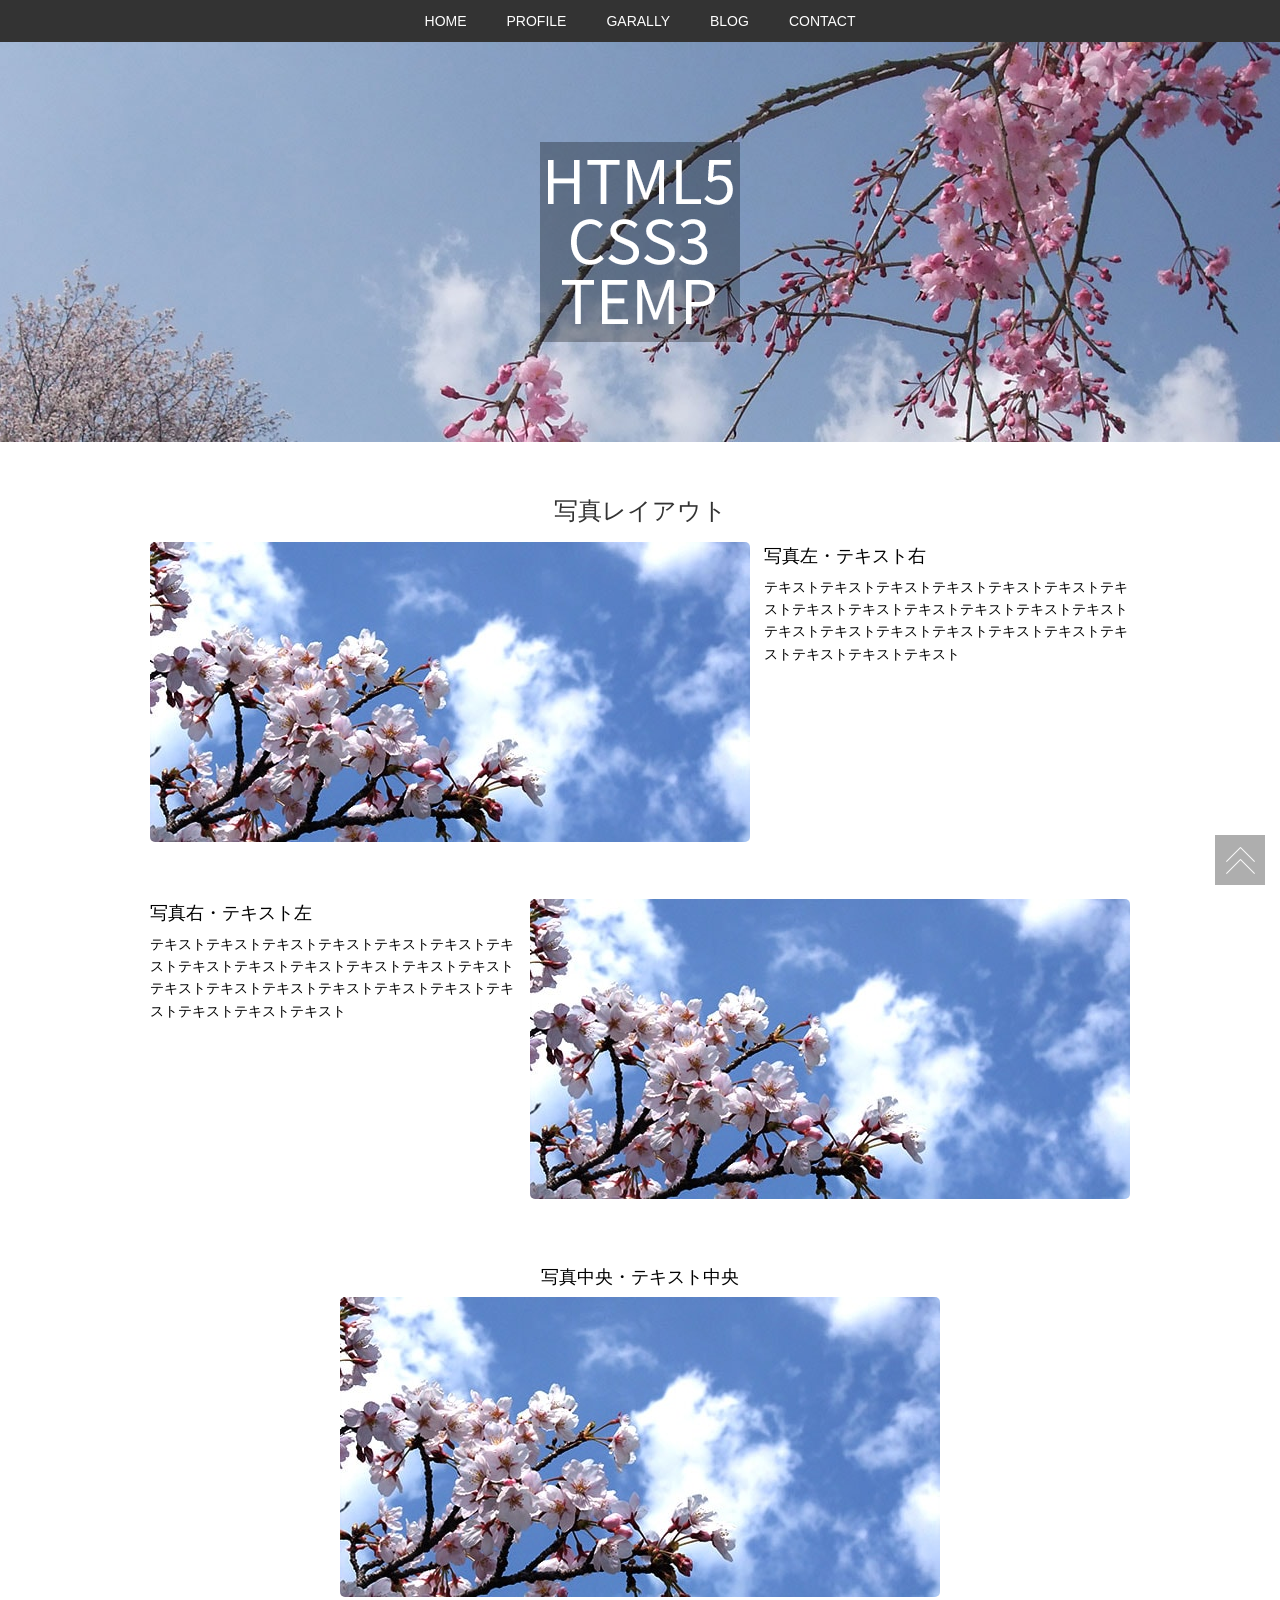
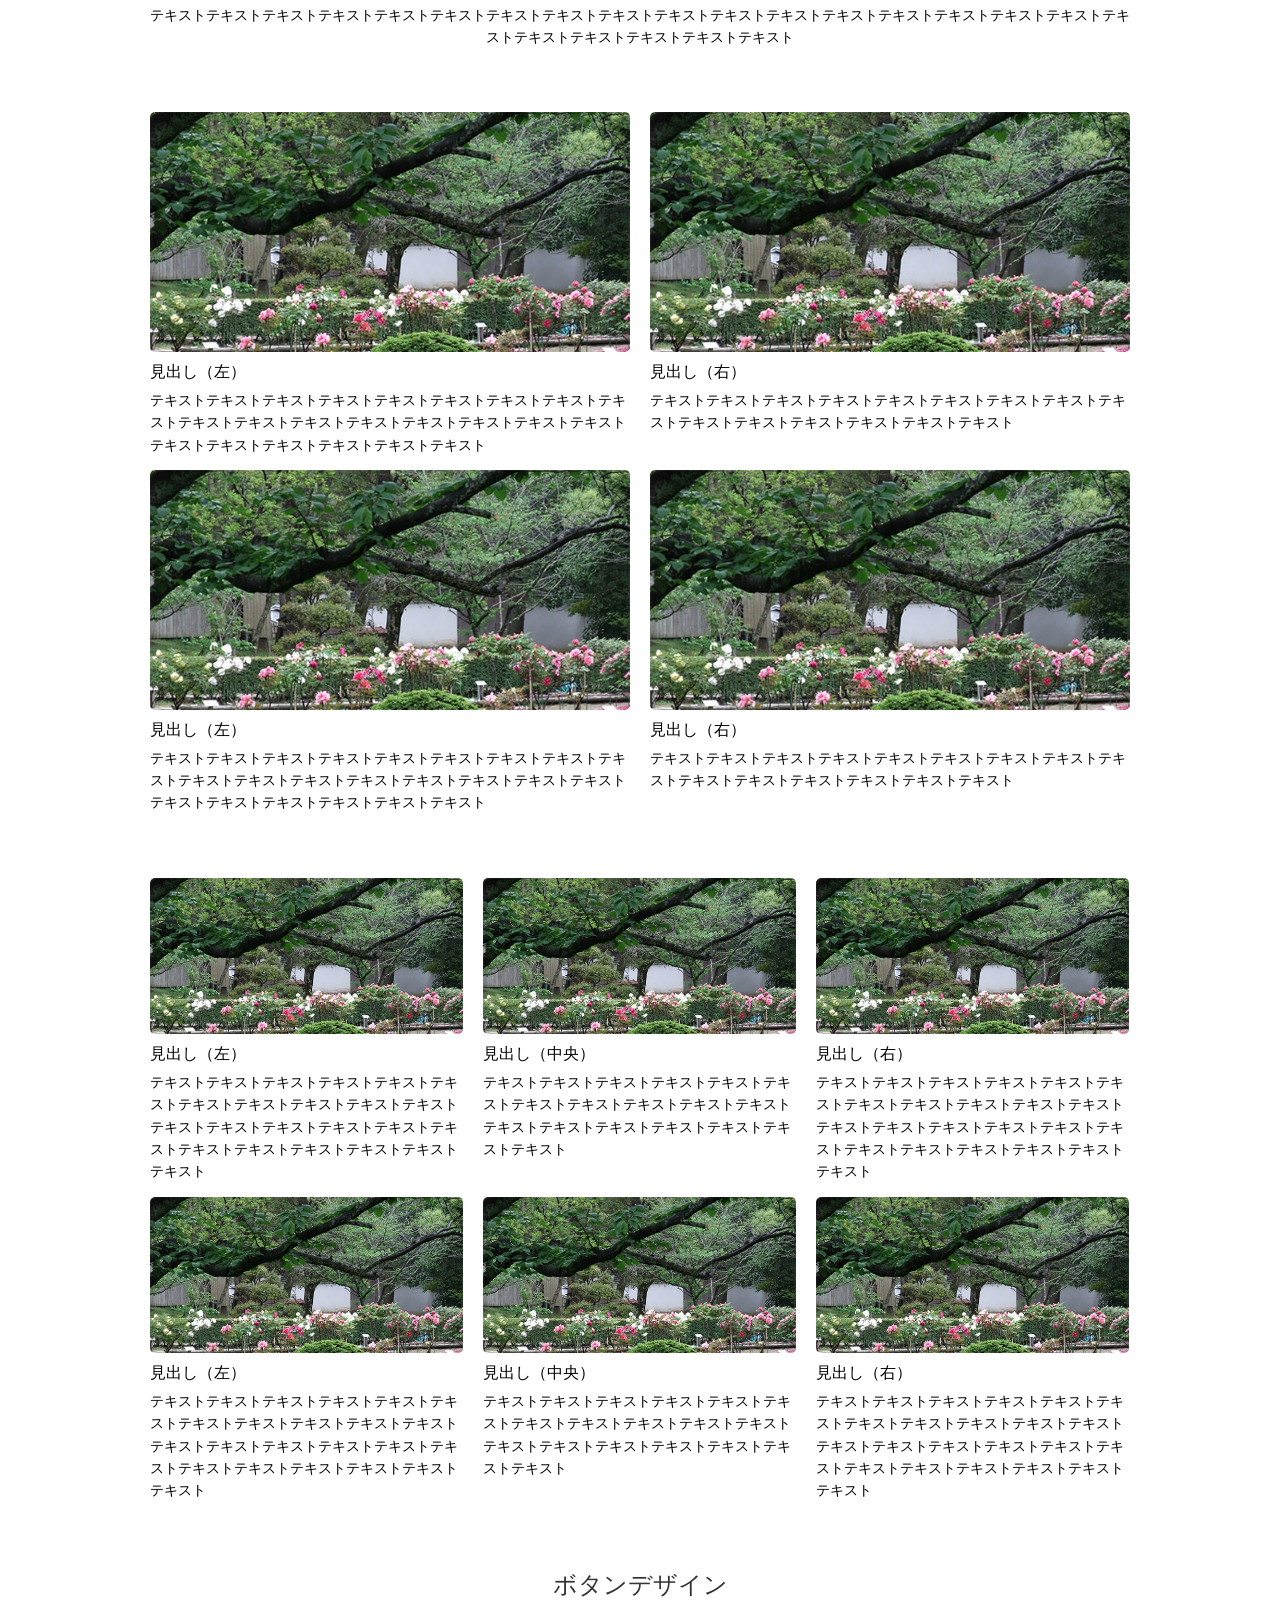
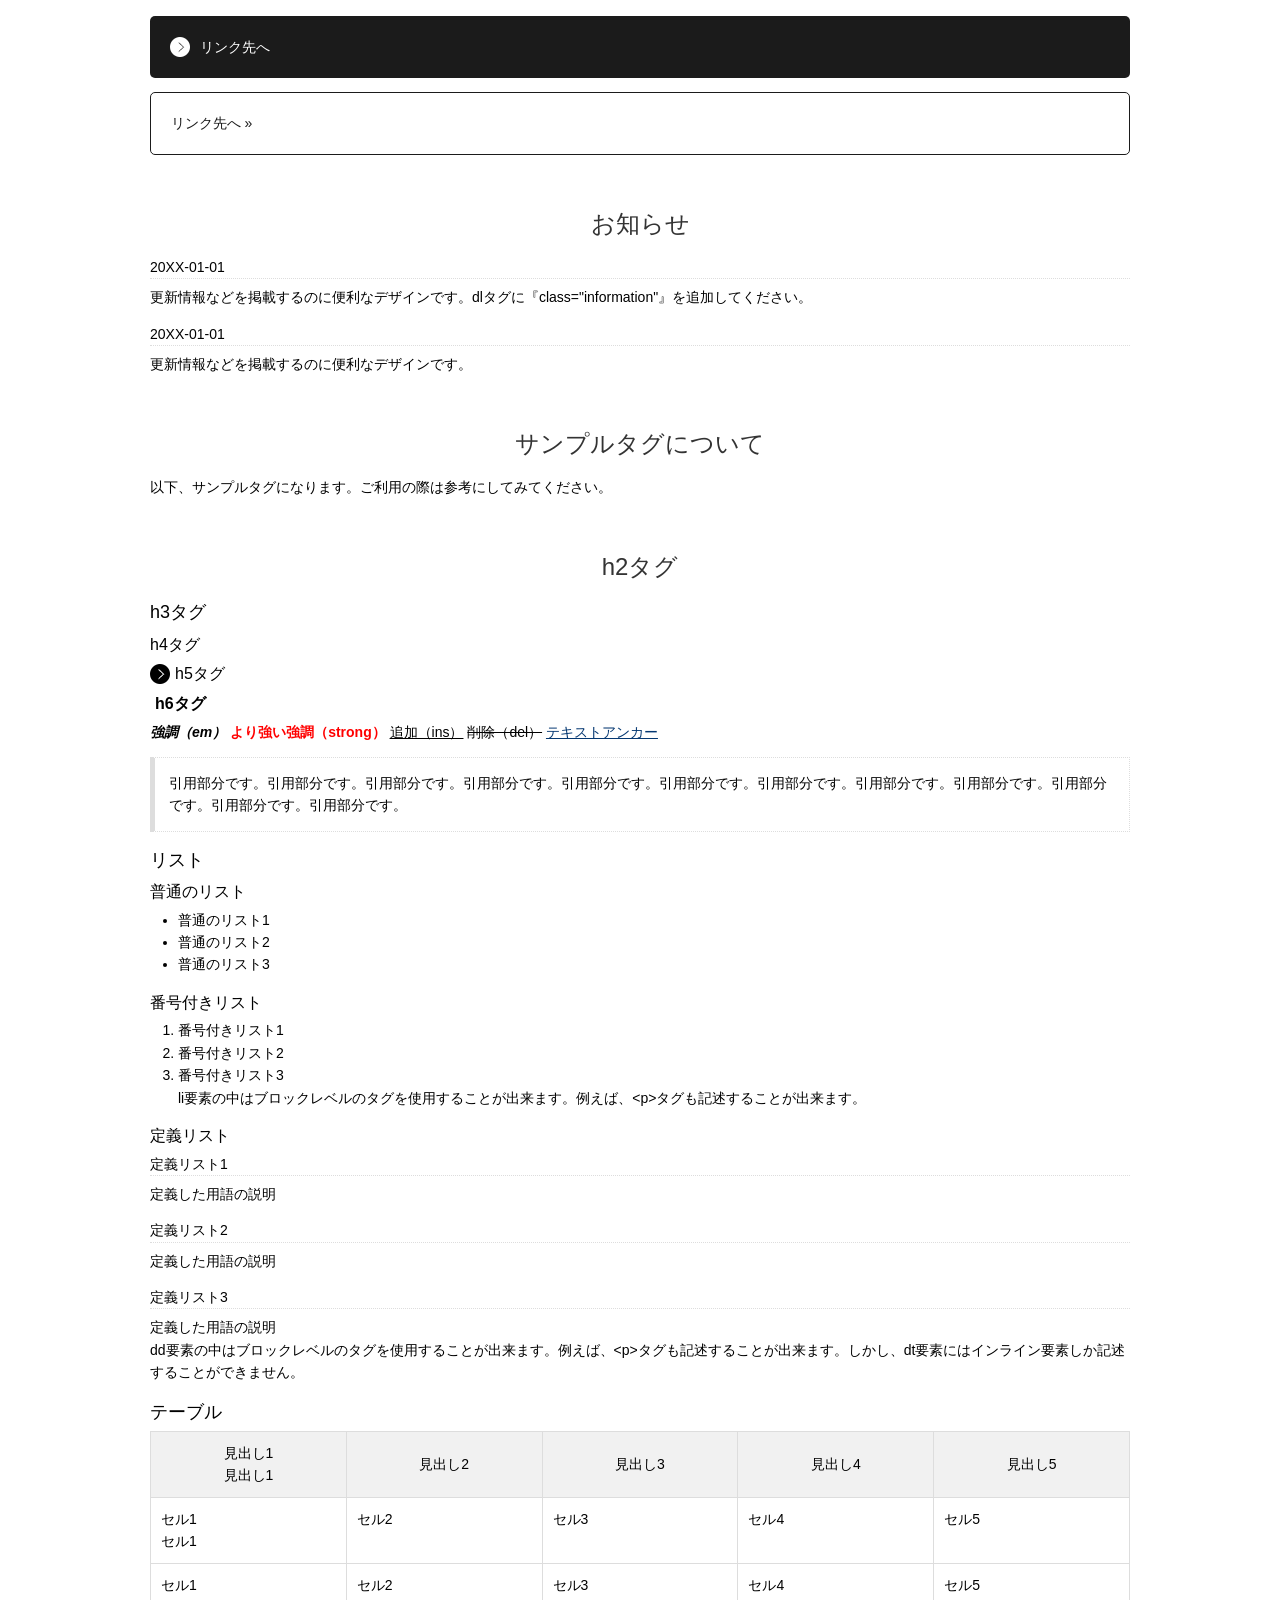
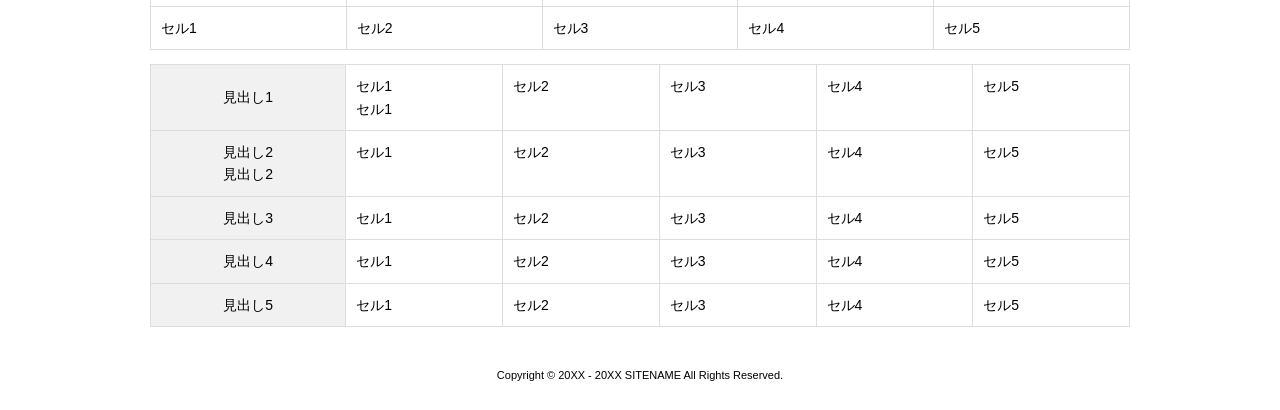
<file: HTML5_005/page5.html>
<!DOCTYPE html>
<html lang="ja">
<head>
<meta charset="utf-8">
<title>フリーHTML5/CSS3ホームページテンプレート NO.005</title>
<meta name="viewport" content="width=device-width">
<meta name="keywords" content="">
<meta name="description" content="">
<link rel="stylesheet" type="text/css" href="css/style.css">
<script type="text/javascript" src="js/jquery.js"></script>
<script type="text/javascript" src="js/jquery.smoothscroll.js"></script>
<script type="text/javascript" src="js/jquery.smoothscroll.js"></script>
<script type="text/javascript" src="js/jquery.scrollshow.js"></script>
<script type="text/javascript" src="js/jquery.slideshow.js"></script>
<script type="text/javascript" src="js/script.js"></script>
<script>
$(function($){
	$('html').smoothscroll({easing : 'swing', speed : 1000, margintop : 30, headerfix : $('nav')});
	$('.totop').scrollshow({position : 500});
	$('.slide').slideshow({
		touch        : false,
		bgImage      : true,
		autoSlide    : true,
		effect       : 'fade',
		repeat       : true,
		easing       : 'swing',
		interval     : 5000,
		duration     : 1000,
		imgHoverStop : false,
		navHoverStop : false,
		navImg       : false,
		navImgCustom : false,
		navImgSuffix : ''
	});
});
</script>
<!--[if lt IE 9]>
	<script src="js/html5shiv.js"></script>
	<script src="js/css3-mediaqueries.js"></script>
<![endif]-->
</head>
<body>
<header>
	<h1><img src="images/logo.png" alt="HTML5/CSS3デザインテンプレート"></h1>
	<div class="slide">
		<ul class="slideInner">
			<li><img src="images/photo01.jpg" alt=""></li>
			<li><img src="images/photo02.jpg" alt=""></li>
			<li><img src="images/photo03.jpg" alt=""></li>
		</ul>
	</div><!-- /.slide -->
</header>

<nav>
	<ul>
		<li><a href="index.html">HOME</a></li>
		<li><a href="index.html">PROFILE</a></li>
		<li><a href="index.html">GARALLY</a></li>
		<li><a href="index.html">BLOG</a></li>
		<li><a href="index.html">CONTACT</a></li>
	</ul>
</nav>

<div id="contents">
	<h2>写真レイアウト</h2>
	<div class="imgL">
		<img src="images/photo04.jpg" alt="">
		<h3>写真左・テキスト右</h3>
		<p>テキストテキストテキストテキストテキストテキストテキストテキストテキストテキストテキストテキストテキストテキストテキストテキストテキストテキストテキストテキストテキストテキストテキスト</p>
	</div><!-- /.imgL -->
	<div class="imgR">
		<img src="images/photo04.jpg" alt="">
		<h3>写真右・テキスト左</h3>
		<p>テキストテキストテキストテキストテキストテキストテキストテキストテキストテキストテキストテキストテキストテキストテキストテキストテキストテキストテキストテキストテキストテキストテキスト</p>
	</div><!-- /.imgR -->
	<div class="imgC">
		<h3>写真中央・テキスト中央</h3>
		<img src="images/photo04.jpg" alt="">
		<p>テキストテキストテキストテキストテキストテキストテキストテキストテキストテキストテキストテキストテキストテキストテキストテキストテキストテキストテキストテキストテキストテキストテキスト</p>
	</div><!-- /.imgC -->

	<div class="twoCol">
		<div class="twoColInner">
			<div>
				<img src="images/photo05.jpg" alt="">
				<h4>見出し（左）</h4>
				<p>テキストテキストテキストテキストテキストテキストテキストテキストテキストテキストテキストテキストテキストテキストテキストテキストテキストテキストテキストテキストテキストテキストテキスト</p>
			</div>
			<div>
				<img src="images/photo05.jpg" alt="">
				<h4>見出し（右）</h4>
				<p>テキストテキストテキストテキストテキストテキストテキストテキストテキストテキストテキストテキストテキストテキストテキスト</p>
			</div>
			<div>
				<img src="images/photo05.jpg" alt="">
				<h4>見出し（左）</h4>
				<p>テキストテキストテキストテキストテキストテキストテキストテキストテキストテキストテキストテキストテキストテキストテキストテキストテキストテキストテキストテキストテキストテキストテキスト</p>
			</div>
			<div>
				<img src="images/photo05.jpg" alt="">
				<h4>見出し（右）</h4>
				<p>テキストテキストテキストテキストテキストテキストテキストテキストテキストテキストテキストテキストテキストテキストテキスト</p>
			</div>
		</div><!-- /.twoColInner -->
	</div><!-- /.twoCol -->

	<div class="threeCol">
		<div class="threeColInner">
			<div class="photoText">
				<img src="images/photo05.jpg" alt="">
				<h4>見出し（左）</h4>
				<p>テキストテキストテキストテキストテキストテキストテキストテキストテキストテキストテキストテキストテキストテキストテキストテキストテキストテキストテキストテキストテキストテキストテキスト</p>
			</div><!-- /.photoText -->
			<div class="photoText">
				<img src="images/photo05.jpg" alt="">
				<h4>見出し（中央）</h4>
				<p>テキストテキストテキストテキストテキストテキストテキストテキストテキストテキストテキストテキストテキストテキストテキストテキストテキストテキスト</p>
			</div><!-- /.photoText -->
			<div class="photoText">
				<img src="images/photo05.jpg" alt="">
				<h4>見出し（右）</h4>
				<p>テキストテキストテキストテキストテキストテキストテキストテキストテキストテキストテキストテキストテキストテキストテキストテキストテキストテキストテキストテキストテキストテキストテキスト</p>
			</div><!-- /.photoText -->
			<div class="photoText">
				<img src="images/photo05.jpg" alt="">
				<h4>見出し（左）</h4>
				<p>テキストテキストテキストテキストテキストテキストテキストテキストテキストテキストテキストテキストテキストテキストテキストテキストテキストテキストテキストテキストテキストテキストテキスト</p>
			</div><!-- /.photoText -->
			<div class="photoText">
				<img src="images/photo05.jpg" alt="">
				<h4>見出し（中央）</h4>
				<p>テキストテキストテキストテキストテキストテキストテキストテキストテキストテキストテキストテキストテキストテキストテキストテキストテキストテキスト</p>
			</div><!-- /.photoText -->
			<div class="photoText">
				<img src="images/photo05.jpg" alt="">
				<h4>見出し（右）</h4>
				<p>テキストテキストテキストテキストテキストテキストテキストテキストテキストテキストテキストテキストテキストテキストテキストテキストテキストテキストテキストテキストテキストテキストテキスト</p>
			</div><!-- /.photoText -->
		</div><!-- /.threeColInner -->
	</div><!-- /.threeCol -->

	<h2>ボタンデザイン</h2>
	<p class="btn01"><a href="index.html">リンク先へ</a></p>
	<p class="btn02"><a href="index.html">リンク先へ &raquo;</a></p>

	<h2>お知らせ</h2>
	<dl class="information">
		<dt><span>20XX-01-01</span></dt>
		<dd>
		<div>
			更新情報などを掲載するのに便利なデザインです。dlタグに『class="information"』を追加してください。
		</div>
		</dd>
		<dt><span>20XX-01-01</span></dt>
		<dd>
		<div>
			更新情報などを掲載するのに便利なデザインです。
		</div>
		</dd>
	</dl>

	<h2 id="sample">サンプルタグについて</h2>
	<p>
	以下、サンプルタグになります。ご利用の際は参考にしてみてください。
	</p>
	<h2>h2タグ</h2>
	<h3>h3タグ</h3>
	<h4>h4タグ</h4>
	<h5>h5タグ</h5>
	<h6>h6タグ</h6>
	<p>
	<em>強調（em）</em>
	<strong>より強い強調（strong）</strong>
	<ins>追加（ins）</ins>
	<del>削除（del）</del>
	<a href="#">テキストアンカー</a>
	</p>
	<blockquote>
	引用部分です。引用部分です。引用部分です。引用部分です。引用部分です。引用部分です。引用部分です。引用部分です。引用部分です。引用部分です。引用部分です。引用部分です。
	</blockquote>
	<h3>リスト</h3>
	<h4>普通のリスト</h4>
	<ul>
		<li>普通のリスト1</li>
		<li>普通のリスト2</li>
		<li>普通のリスト3</li>
	</ul>
	<h4>番号付きリスト</h4>
	<ol>
		<li>番号付きリスト1</li>
		<li>番号付きリスト2</li>
		<li>番号付きリスト3<br>li要素の中はブロックレベルのタグを使用することが出来ます。例えば、&lt;p&gt;タグも記述することが出来ます。<br></li>
	</ol>
	<h4>定義リスト</h4>
	<dl>
		<dt>定義リスト1</dt>
		<dd>定義した用語の説明</dd>
		<dt>定義リスト2</dt>
		<dd>定義した用語の説明</dd>
		<dt>定義リスト3</dt>
		<dd>定義した用語の説明<br>dd要素の中はブロックレベルのタグを使用することが出来ます。例えば、&lt;p&gt;タグも記述することが出来ます。しかし、dt要素にはインライン要素しか記述することができません。</dd>
	</dl>
	<h3>テーブル</h3>
	<table>
		<tbody>
		<tr><th>見出し1<br>見出し1</th><th>見出し2</th><th>見出し3</th><th>見出し4</th><th>見出し5</th></tr>
		<tr><td>セル1<br>セル1</td><td>セル2</td><td>セル3</td><td>セル4</td><td>セル5</td></tr>
		<tr><td>セル1</td><td>セル2</td><td>セル3</td><td>セル4</td><td>セル5</td></tr>
		<tr><td>セル1</td><td>セル2</td><td>セル3</td><td>セル4</td><td>セル5</td></tr>
		</tbody>
	</table>
	<table>
		<tbody>
		<tr><th>見出し1</th><td>セル1<br>セル1</td><td>セル2</td><td>セル3</td><td>セル4</td><td>セル5</td></tr>
		<tr><th>見出し2<br>見出し2</th><td>セル1</td><td>セル2</td><td>セル3</td><td>セル4</td><td>セル5</td></tr>
		<tr><th>見出し3</th><td>セル1</td><td>セル2</td><td>セル3</td><td>セル4</td><td>セル5</td></tr>
		<tr><th>見出し4</th><td>セル1</td><td>セル2</td><td>セル3</td><td>セル4</td><td>セル5</td></tr>
		<tr><th>見出し5</th><td>セル1</td><td>セル2</td><td>セル3</td><td>セル4</td><td>セル5</td></tr>
		</tbody>
	</table>
</div><!-- /.contents -->

<footer>
	<div><small>Copyright &#169; 20XX - 20XX SITENAME All Rights Reserved.</small></div><!-- /.copyright -->
</footer>

<div class="totop"><a href="#"><img src="images/totop.png" alt="ページのトップへ戻る"></a></div><!-- /.totop -->
</body>
</html>
</file>
<file: HTML5_001/css/style.css>
@charset "UTF-8";

/*================================================
 *  CSSリセット
 ================================================*/
html,body,div,span,object,iframe,h1,h2,h3,h4,h5,h6,p,blockquote,pre,abbr,address,cite,code,del,dfn,em,img,ins,kbd,q,samp,small,strong,sub,sup,var,b,i,dl,dt,dd,ol,ul,li,fieldset,form,label,legend,table,caption,tbody,tfoot,thead,tr,th,td,article,aside,canvas,details,figcaption,figure,footer,header,hgroup,main,menu,nav,section,summary,time,mark,audio,video{margin:0;padding:0;border:0;outline:0;font-size:100%;vertical-align:baseline;background:transparent;font-weight:normal;}body{line-height:1}article,aside,details,figcaption,figure,footer,header,hgroup,menu,nav,section{display:block}ul{list-style:none}blockquote,q{quotes:none}blockquote:before,blockquote:after,q:before,q:after{content:none}a{margin:0;padding:0;font-size:100%;vertical-align:baseline;background:transparent}del{text-decoration:line-through}abbr[title],dfn[title]{border-bottom:1px dotted;cursor:help}table{border-collapse:collapse;border-spacing:0}hr{display:block;height:1px;border:0;border-top:1px solid #ccc;margin:1em 0;padding:0}input,select{vertical-align:middle}

/*================================================
 *  一般・共通設定
 ================================================*/
body {
	font-size:16px;
	font-family:"メイリオ",Meiryo,"ヒラギノ角ゴ Pro W3","Hiragino Kaku Gothic Pro",Osaka,"ＭＳ Ｐゴシック","MS PGothic",sans-serif;
	line-height:1.6;
}

#contents {
	width:780px;
	margin:0 auto;
}

header {
	width:780px;
	margin:0 auto;
}

a {
	color:#0000FF;
}
a:hover {
	color:#4b00ff;
}

h1 {
	font-size:28px;
	line-height:1.4;
}

h2 {
	margin-bottom:0.5em;
	font-size:24px;
	color:#cf0c0c;
	border-bottom:3px solid #444;
}

h3 {
	margin-bottom:0.25em;
	font-size:18px;
}
h3:before {
	content:"\002714\00a0";
	color:#cf0c0c;
}

h4 {
	margin-bottom:0.25em;
	font-size:16px;
}
h4:before {
	content:"\00ab";
}
h4:after {
	content:"\00bb";
}

h5 {
	margin-bottom:0.25em;
	padding:2px;
	font-size:16px;
	border-top:1px dotted #ddd;
	border-bottom:1px dotted #ddd;
	background:#f3f3f3;
}

h6 {
	margin-bottom:0.25em;
	padding-left:5px;
	font-size:16px;
	border-left:5px solid #cf0c0c;
}

p {
	margin:0 0 1em 0;
}

img {
	vertical-align:bottom;
}

em {
	font-weight:bold;
}

strong {
	font-weight:bold;
	color:#ef8100;
}

pre {
	margin:1em 0;
	padding:1em;
}

blockquote {
	margin-bottom:1em;
	padding:1em;
	border:1px dotted #ddd;
	border-left:5px solid #ddd;
}

ul,ol,dl {
	margin:0 0 1em 0;
}
ul li {
	list-style:disc;
}
ol li {
	list-style:decimal;
}
li {
	margin-left:2em;
}

dt {
	margin-bottom:0.5em;
	border-bottom:1px dotted #ddd;
}
dt:before {
	content:"\0025a0";
}
dd {
	margin-bottom:1em;
}

table {
	width:100%;
	margin-bottom:1em;
	border-collapse:collapse;
	border:1px solid #ddd;
}
th {
	padding:10px;
	text-align:center;
	vertical-align:middle;
	border:1px solid #ddd;
	background:#95bbc6;
}
td {
	padding:10px;
	text-align:left;
	border:1px solid #ddd;
}

/*================================================
 *  汎用クラス
 ================================================*/
.list {
	padding:0 0 0 2em;
}

.list li {
	margin:0;
	padding:0;
	list-style:none;
	text-indent:-1.3em;
}
.list li:before {
	content:"\002605\00a0";
	color:#ffc720;
}

.temp {
	clear:both;
	overflow:hidden;
	margin-bottom:50px;
}

.img {
	float:left;
	width:300px;
}

.text {
	float:right;
	width:450px;
}

.photo {
	margin:20px 0;
	padding:10px;
	box-shadow:rgba(113, 135, 164, 0.8) 0 3px 15px 0;
	background:#fff;
}

.photo img {
	max-width:100%;
}

/*================================================
 *  ヘッダー
 ================================================*/
header {
	margin-top:30px;
	margin-bottom:50px;
}
header h1 {
	margin-bottom:30px;
}
h1 span {
	font-size:12px;
}

/*================================================
 *  グローバルナビゲーション
 ================================================*/
nav {
	width:100%;
	position:fixed;
	top:0;
	left:0;
	padding:5px 0;
	opacity:0.8;
	background:#000;
	z-index:10;
}
nav ul {
	position:relative;
	float:left;
	left:50%;
	margin:0;
}
nav li {
	position:relative;
	left:-50%;
	float:left;
	list-style:none;
	margin:0;
	padding:0 20px;
}
nav li a {
	color:#fff;
	text-decoration:none;
}
nav li a:hover {
	color:#dfdfdf;
	text-decoration:underline;;
}

/*================================================
 *  メイン
 ================================================*/
section {
	margin-bottom:100px;
}

/*================================================
 *  フッター
 ================================================*/
footer {
	clear:both;
	padding:20px 0;
	font-size:11px;
	text-align:center;
}

/*================================================
 *  ページトップへの戻り
 ================================================*/
.totop {
	position:fixed;
	bottom:15px;
	right:15px;
}
.totop a {
	display:block;
	text-decoration:none;
}
.totop img {
	background:#000;
}
.totop img:hover {
	background:#333;
}

/*================================================
 *  タブレット/スマートフォン向けデザイン
 ================================================*/
/* スクロールバーを考慮して20px大きいサイズで切り替え */
@media screen and (max-width:799px) {
	body {
		box-sizing:border-box;
		width:100%;
		padding:0 10px;
	}

	#contents {
		width:100%;
	}

	header {
		width:100%;
	}

}
</file>
<file: HTML5_002/css/style.css>
@charset "UTF-8";

/*================================================
 *  CSSリセット
 ================================================*/
html,body,div,span,object,iframe,h1,h2,h3,h4,h5,h6,p,blockquote,pre,abbr,address,cite,code,del,dfn,em,img,ins,kbd,q,samp,small,strong,sub,sup,var,b,i,dl,dt,dd,ol,ul,li,fieldset,form,label,legend,table,caption,tbody,tfoot,thead,tr,th,td,article,aside,canvas,details,figcaption,figure,footer,header,hgroup,main,menu,nav,section,summary,time,mark,audio,video{margin:0;padding:0;border:0;outline:0;font-size:100%;vertical-align:baseline;background:transparent;font-weight:normal;}body{line-height:1}article,aside,details,figcaption,figure,footer,header,hgroup,menu,nav,section{display:block}ul{list-style:none}blockquote,q{quotes:none}blockquote:before,blockquote:after,q:before,q:after{content:none}a{margin:0;padding:0;font-size:100%;vertical-align:baseline;background:transparent}del{text-decoration:line-through}abbr[title],dfn[title]{border-bottom:1px dotted;cursor:help}table{border-collapse:collapse;border-spacing:0}hr{display:block;height:1px;border:0;border-top:1px solid #ccc;margin:1em 0;padding:0}input,select{vertical-align:middle}

/*================================================
 *  一般・共通設定
 ================================================*/
body {
	width:960px;
	margin:0 auto;
	font-size:14px;
	color:#382400;
	font-family:"メイリオ",Meiryo,"ヒラギノ角ゴ Pro W3","Hiragino Kaku Gothic Pro",Osaka,"ＭＳ Ｐゴシック","MS PGothic",sans-serif;
	line-height:1.6;
}

#main {
	float:left;
	width:65.625%;
}

#sub {
	float:right;
	width:31.25%;
}

#subnav {
	display:none;
}

a {
	color:#9b2f3d;
}
a:hover {
	color:#c04d5c;
}

h1 {
	color:#85d1c6;
	font-size:28px;
	line-height:1.2;
}
h1 a {
	color:#85d1c6;
	text-decoration:none;
}
h1 a:hover {
	color:#85d1c6;
	text-decoration:underline;
}

h2 {
	margin-bottom:0.5em;
	font-size:18px;
	color:#9b2f3d;
	border-bottom:3px solid #c4877f;
}

h3 {
	margin-bottom:0.25em;
	padding:2px 5px;
	color:#fff;
	font-size:16px;
	background:#c88d8b;
}

h4 {
	margin-bottom:0.25em;
	font-size:16px;
	color:#382400;
}
h4:before {
	content:"\002665";
	color:#9b2f3d;
}

h5 {
	margin-bottom:0.25em;
	padding:2px;
	color:#382400;
	font-size:16px;
	border-top:1px dotted #382400;
	border-bottom:1px dotted #382400;
	background:#b7af9c;
}

h6 {
	margin-bottom:0.25em;
	color:#382400;
	font-size:14px;
	font-weight:bold;
}

p {
	margin:0 0 1em 0;
}

img {
	vertical-align:bottom;
}

em {
	font-weight:bold;
}

strong {
	font-weight:bold;
	color:#7fb6ae;
}

pre {
	margin:1em 0;
	padding:1em;
}

blockquote {
	margin-bottom:1em;
	padding:1em;
	border:1px dotted #ddd;
	border-left:5px solid #ddd;
}

ul,ol,dl {
	margin:0 0 1em 0;
}
ul li {
	list-style:disc;
}
ol li {
	list-style:decimal;
}
li {
	margin-left:2em;
}

dt {
	margin-bottom:0.5em;
	border-bottom:1px dotted #ddd;
}
dt:before {
	content:"\0025a0";
}
dd {
	margin-bottom:1em;
}

table {
	width:100%;
	margin-bottom:1em;
	border-collapse:collapse;
	border:1px solid #ddd;
}
th {
	padding:10px;
	text-align:center;
	vertical-align:middle;
	border:1px solid #ddd;
	background:#eebfb9;
}
td {
	padding:10px;
	text-align:left;
	border:1px solid #ddd;
}

img {
	vertical-align:bottom;
}

/*================================================
 *  ヘッダー
 ================================================*/
header {
	position:relative;
	margin:10px 0;
}
header h1 {
	margin-bottom:20px;
}

.tel {
	position:absolute;
	top:0;
	right:0;
	vertical-align:top;
}
.tel span {
	color:#705c0b;
	font-family:Century, "MS 明朝","Hiragino Mincho Pro W3","ヒラギノ明朝 Pro W3",serif;
	font-size:28px;
	font-weight:bold;
	vertical-align:middle;
}


/*================================================
 *  グローバルナビゲーション
 ================================================*/
nav {
	margin-bottom:20px;
	padding:5px 0;
	background:#be993e;
	overflow:hidden;
}
nav ul {
	margin-left:10px;
	padding:0;
}
nav li {
	float:left;
	list-style:none;
	margin:0;
	padding-right:20px;
}
nav li a {
	color:#fff;
	text-decoration:none;
}
nav li a:hover {
	color:#fff;
	text-decoration:underline;;
}

/*================================================
 *  サブコンテンツ
 ================================================*/
.submenu li {
	margin:0;
	padding:0;
	list-style:none;
}
.submenu li a:before {
	content:"\0025a0";
	color:#5b4111;
}

.submenu li a {
	display:block;
	padding:5px 2px;
	border-bottom:1px dotted #ddd;
	text-decoration:none;
}
.submenu li a:hover {
	background:#f7d0cb;
}

.bnr {
	overflow:hidden;
}

.bnr ul {
	overflow:hidden;
}

.bnr li {
	margin:0 0 10px 0;
	padding:0;
	list-style:none;
}
.bnr li a:hover {
	opacity:0.8;
	filter:alpha(opacity=80);
	-ms-filter:"alpha( opacity=80 )";
}
.bnr img {
	width:100%;
}

/*================================================
 *  フッター
 ================================================*/
footer {
	clear:both;
}

.footmenu {
	width:100%;
	padding:20px 0;
	overflow:hidden;
	border-top:1px dotted #ccc;
	border-bottom:1px dotted #ccc;
}
.footmenu ul {
	position:relative;
	float:left;
	left:50%;
	margin:0;
}
.footmenu li {
	position:relative;
	left:-50%;
	float:left;
	list-style:none;
	margin:0;
	padding:0 20px;
	font-size:12px;
	text-align:center;
}

.copyright {
	clear:both;
	padding:20px 0;
	font-size:11px;
	text-align:center;
}

/*================================================
 *  ページトップへの戻り
 ================================================*/
.totop {
	position:fixed;
	bottom:15px;
	right:15px;
}
.totop a {
	display:block;
	text-decoration:none;
}
.totop img {
	background:#7dbdb4;
}
.totop img:hover {
	background:#85d1c6;
}

/*================================================
 *  クラス
 ================================================*/
.textL {
	text-align:left;
}

.textR {
	text-align:right;
}

.list {
	padding:0 0 0 2em;
}

.list li {
	margin:0;
	padding:0;
	list-style:none;
	text-indent:-1.3em;
}
.list li:before {
	content:"\002618\00a0";
	color:#9b2f3d;
}

.temp {
	clear:both;
	overflow:hidden;
	margin-bottom:50px;
}

.img {
	float:left;
	width:300px;
}

.text {
	float:right;
	width:450px;
}

.photo {
	margin:20px 0;
	padding:10px;
	box-shadow:rgba(113, 135, 164, 0.8) 0 3px 15px 0;
	background:#fff;
}

.info dt {
	border-bottom:none;
}
.info dd {
	padding-bottom:1em;
	border-bottom:1px solid #ddd;
}

.catalog {
	overflow:hidden;
}
.catalog ul {
	overflow:hidden;
	margin-top:1.587%;
	margin-right:-1.587%;
}
.catalog li {
	list-style:none;
	float:left;
	width:18.412%;
	margin:0 1.587% 1.587% 0;
}
.catalog li img {
	width:100%;
}

/*================================================
 *  スライドショー
 ================================================*/
.slide {
	width:100%;
	overflow:hidden;
	position:relative;
	margin-bottom:20px;
}

.slideInner {
	list-style:none;
	margin:0 0 5px 0;
	padding:0;
}
.slideInner li {
	position:absolute;
	width:100%;
	background:#fff;
	margin:0;
	padding:0;
}
.slideInner li img {
	width:100%;
	height:auto;
}

.slidePrev {
	position:absolute;
	width:50px;
	height:60px;
	left:0;
	cursor:pointer;
	z-index:100;
}

.slideNext {
	position:absolute;
	display:block;
	width:50px;
	height:60px;
	right:0;
	cursor:pointer;
	z-index:100;
}

.controlNav {
	  position:relative;
	  float:left;
	  left:50%;
}
.controlNav span {
	position:relative;
	left:-50%;
	float:left;
	margin:5px;
	-webkit-border-radius:5px;
	-moz-border-radius:5px;
	border-radius:5px;
	width:10px;
	height:10px;
	overflow:hidden;
	-webkit-box-shadow:1px 1px 2px rgba(0, 0, 0, 0.5) inset;
	-moz-box-shadow:1px 1px 2px rgba(0, 0, 0, 0.5) inset;
	box-shadow:1px 1px 2px rgba(0, 0, 0, 0.5) inset;
	background:#eee;
	text-indent:-9999px;
	vertical-align:middle;
}
.controlNav span:hover {
	background:#ccc;
	cursor:pointer;
}
.controlNav span.current {
	-webkit-box-shadow:1px 1px 2px rgba(0, 0, 0, 0.5) inset, 0 0 2px rgba(133, 209, 198, 0.5);
	-moz-box-shadow:1px 1px 2px rgba(0, 0, 0, 0.5) inset, 0 0 2px rgba(133, 209, 198, 0.5);
	box-shadow:1px 1px 2px rgba(0, 0, 0, 0.5) inset, 0 0 2px rgba(133, 209, 198, 0.5);
	background:#85d1c6;
}

/*================================================
 *  タブレット向けデザイン
 ================================================*/
/* スクロールバーを考慮して20px大きいサイズで切り替え */
@media screen and (max-width:979px) {
	body {
		box-sizing: border-box;
		width:100%;
		padding:0 10px;
	}

	header h1 {
		margin-bottom:0;
	}

	.tel {
		position:relative;
		text-align:right;
	}

	.catalog li {
		width:23.412%;
	}
}

/*================================================
 *  スマートフォン向けデザイン
 ================================================*/
@media screen and (max-width:767px) {
	#main {
		float:none;
		width:100%;
	}

	#sub {
		float:none;
		width:100%;
	}

	.bnr ul {
		overflow:hidden;
		margin-right:-2%;
	}

	.bnr li {
		float:left;
		width:48%;
		margin:0 2% 2% 0;
	}

	/* 下層サブメニュー */
	#subnav {
		display:block;
		position:relative;
		margin-bottom:10px;
	}
	#subnav h3 {
		cursor:pointer;
		background:#85d1c6;
	}
	#subnav h3:after {
		position:absolute;
		content:"\0025bc";
		top:3px;
		right:5px;
	}
	#subnav h3.menuOpen:after {
		position:absolute;
		content:"\0025b2";
		top:3px;
		right:5px;
	}
	#subnav li {
		margin:0;
		padding:0;
		list-style:none;
	}
	#subnav li a:before {
		content:"\0025a0";
		color:#5b4111;
	}
	#subnav li a {
		display:block;
		padding:5px 2px;
		border-bottom:1px dotted #ddd;
		text-decoration:none;
	}
	#subnav li a:hover {
		background:#f7d0cb;
	}
}
</file>
<file: HTML5_003/css/style.css>
@charset "UTF-8";

/*================================================
 *  CSSリセット
 ================================================*/
html,body,div,span,object,iframe,h1,h2,h3,h4,h5,h6,p,blockquote,pre,abbr,address,cite,code,del,dfn,em,img,ins,kbd,q,samp,small,strong,sub,sup,var,b,i,dl,dt,dd,ol,ul,li,fieldset,form,label,legend,table,caption,tbody,tfoot,thead,tr,th,td,article,aside,canvas,details,figcaption,figure,footer,header,hgroup,main,menu,nav,section,summary,time,mark,audio,video{margin:0;padding:0;border:0;outline:0;font-size:100%;vertical-align:baseline;background:transparent;font-weight:normal;}body{line-height:1}article,aside,details,figcaption,figure,footer,header,hgroup,menu,nav,section{display:block}ul{list-style:none}blockquote,q{quotes:none}blockquote:before,blockquote:after,q:before,q:after{content:none}a{margin:0;padding:0;font-size:100%;vertical-align:baseline;background:transparent}del{text-decoration:line-through}abbr[title],dfn[title]{border-bottom:1px dotted;cursor:help}table{border-collapse:collapse;border-spacing:0}hr{display:block;height:1px;border:0;border-top:1px solid #ccc;margin:1em 0;padding:0}input,select{vertical-align:middle}

/*================================================
 *  一般・共通設定
 ================================================*/
body {
	width:100%;
	margin:0 auto;
	font-size:14px;
	color:#382400;
	font-family:"メイリオ",Meiryo,"ヒラギノ角ゴ Pro W3","Hiragino Kaku Gothic Pro",Osaka,"ＭＳ Ｐゴシック","MS PGothic",sans-serif;
	line-height:1.6;
}

header {
	width:960px;
	margin:10px auto;
}

nav {
	width:100%;
}

#contents {
	width:960px;
	margin:10px auto;
}

#main {
	float:right;
	width:65.625%;
}

#sub {
	float:left;
	width:31.25%;
}

#subnav {
	display:none;
}

a {
	color:#000;
}
a:hover {
	color:#e78f00;
}

h1 {
	color:#f19500;;
	font-size:28px;
	line-height:1.2;
}
h1 a {
	color:#000;
	text-decoration:none;
}
h1 a:hover {
	color:#e78f00;
	text-decoration:underline;
}

h2 {
	margin-bottom:0.5em;
	padding-left:10px;
	font-size:18px;
	color:#000;
	border-left:5px solid #e78f00;
}

h3 {
	margin-bottom:0.5em;
	padding:2px 5px;
	color:#e78f00;
	font-size:16px;
	border-bottom:1px solid #e78f00;
}

h4 {
	margin-bottom:0.25em;
	font-size:16px;
	color:#333;
}
h4:before {
	content:"\002605";
	color:#f19500;
}

h5 {
	margin-bottom:0.25em;
	padding:2px;
	color:#000;
	font-size:16px;
	border-top:1px dotted #999;
	border-bottom:1px dotted #999;
	background:#f1f1f1;
}

h6 {
	margin-bottom:0.25em;
	color:#382400;
	font-size:14px;
	font-weight:bold;
}

p {
	margin:0 0 1em 0;
}

img {
	vertical-align:bottom;
}

em {
	font-weight:bold;
}

strong {
	font-weight:bold;
	color:#f19500;
}

pre {
	margin:1em 0;
	padding:1em;
}

blockquote {
	margin-bottom:1em;
	padding:1em;
	border:1px dotted #ddd;
	border-left:5px solid #ddd;
}

ul,ol,dl {
	margin:0 0 1em 0;
}
ul li {
	list-style:disc;
}
ol li {
	list-style:decimal;
}
li {
	margin-left:2em;
}

dt {
	margin-bottom:0.5em;
	border-bottom:1px dotted #ddd;
}
dt:before {
	content:"\0025a0";
}
dd {
	margin-bottom:1em;
}

table {
	width:100%;
	margin-bottom:1em;
	border-collapse:collapse;
	border:1px solid #ddd;
}
th {
	padding:10px;
	text-align:center;
	vertical-align:middle;
	border:1px solid #ddd;
	background:#f5f5f5;
}
td {
	padding:10px;
	text-align:left;
	border:1px solid #ddd;
}

/*================================================
 *  ヘッダー
 ================================================*/
header {
	position:relative;
}
header h1 {
	margin-bottom:20px;
}

.contact {
	position:absolute;
	top:0;
	right:0;
	vertical-align:top;
}
.contact a {
	display:block;
	padding:5px 10px 5px 29px;
	color:#fff;
	background:#f19500;
	border-radius:4px;
	text-decoration:none;
	background:#f19500 url(../images/mail.png) 10px 50% no-repeat;
}
.contact a:hover {
	color:#fff;
	background:#e78f00 url(../images/mail.png) 10px 50% no-repeat;
}

.summary {
	clear:both;
}

/*================================================
 *  グローバルナビゲーション
 ================================================*/
nav {
	margin-bottom:10px;
	padding:0;
	background:#f7f5f1;
	overflow:hidden;
}
nav ul {
	width:960px;
	margin:0 auto;
	padding:0;
}
nav li {
	float:left;
	list-style:none;
	width:16.666%;
	margin:0;
	padding:0;
}
nav li a {
	display:block;
	padding:10px 0;
	color:#000;
	text-align:center;
	text-decoration:none;
}
nav li a:hover {
	color:#000;
	text-decoration:none;
	background:#ddd;
}

/*================================================
 *  サブコンテンツ
 ================================================*/
.submenu li {
	margin:0;
	padding:0;
	list-style:none;
}
.submenu li a:before {
	content:"\0025a0";
	color:#000;
}


.submenu li a {
	display:block;
	padding:5px 2px;
	color:#000;
	border-bottom:1px dotted #ddd;
	text-decoration:none;
}
.submenu li a:hover {
	background:#eee;
}

.bnr {
	overflow:hidden;
}

.bnr ul {
	overflow:hidden;
}

.bnr li {
	margin:0 0 10px 0;
	padding:0;
	list-style:none;
}
.bnr li a:hover {
	opacity:0.8;
	filter:alpha(opacity=80);
	-ms-filter:"alpha( opacity=80 )";
}
.bnr img {
	width:100%;
}

/*================================================
 *  フッター
 ================================================*/
footer {
	clear:both;
}

.footmenu {
	width:100%;
	padding:20px 0;
	overflow:hidden;
	border-top:1px dotted #ccc;
	border-bottom:1px dotted #ccc;
}
.footmenu ul {
	position:relative;
	float:left;
	left:50%;
	margin:0;
}
.footmenu li {
	position:relative;
	left:-50%;
	float:left;
	list-style:none;
	margin:0;
	padding:0 20px;
	font-size:12px;
	text-align:center;
}

.copyright {
	clear:both;
	padding:20px 0;
	font-size:11px;
	text-align:center;
}

/*================================================
 *  ページトップへの戻り
 ================================================*/
.totop {
	position:fixed;
	bottom:15px;
	right:15px;
}
.totop a {
	display:block;
	text-decoration:none;
}
.totop img {
	background:#f19500;
}
.totop img:hover {
	background:#e78f00;
}

/*================================================
 *  クラス
 ================================================*/
.textL {
	text-align:left;
}

.textR {
	text-align:right;
}

.list {
	padding:0 0 0 0.5em;
}

.list li {
	margin:0;
	padding:0 0 0 15px;
	list-style:none;
	background:url(../images/check.png) 0 5px no-repeat;
}

.photo {
	overflow:hidden;
	margin:20px 0;
	padding:10px;
	border:5px solid #ddd;
	background:#fff;
}

.imgL {
	float:left;
	margin:0 0.5em 0.5em 0;
}

.imgR {
	float:right;
	margin:0 0 0.5em 0.5em;
}

.info dt {
	border-bottom:none;
}
.info dd {
	padding-bottom:1em;
	border-bottom:1px solid #ddd;
}

/*================================================
 *  トップページ
 ================================================*/
/* スライドショー */
.slide {
	display:none;
	position:relative;
	overflow:hidden;
}

.slidePrev {
	position:absolute;
	cursor:pointer;
	z-index:100;
}

.slideNext {
	position:absolute;
	cursor:pointer;
	z-index:100;
}

.slidePrev img {
	position:absolute;
	width:50px !important;
	height:60px !important;
}

.slideNext img {
	position:absolute;
	width:50px !important;
	height:60px !important;
}

.slideInner {
	position:relative;
	margin:0 0 5px 0;
	padding:0;
}
.slideInner li {
	float:left;
	margin:0;
	padding:0;
	list-style:none;
}
.slideInner li img {
	margin:0 5px;
	padding:0;
}

.filterPrev {
	position:absolute;
	left:0;
	opacity:0.5;
	filter:alpha(opacity=50);
	background-color:#fff;
}

.filterNext {
	position:absolute;
	right:0;
	opacity:0.5;
	filter:alpha(opacity=50);
	background-color:#fff;
}

.controlNav {
	position:relative;
	float:left;
	left:50%;
}
.controlNav span {
	position:relative;
	left:-50%;
	float:left;
	margin:5px;
	-webkit-border-radius:5px;
	-moz-border-radius:5px;
	border-radius:5px;
	width:10px;
	height:10px;
	overflow:hidden;
	background:#ccc;
	text-indent:-9999px;
	vertical-align:middle;
}
.controlNav span:hover {
	background:#999;
	cursor:pointer;
}
.controlNav span.current {
	background:#f19500;
}

/* トップナビ */
* html .topNavi {
	height:1em;
	overflow:visible;
}

.topNavi {
	overflow:hidden;
	position:relative;
	margin-right:-1.030%;
	margin-top:20px;
	margin-bottom:20px;
}

.topNaviColumn {
	display:inline;
	width:32.302%;
	float:left;
	margin-right:1.030%;
}

.topNaviCon {
	position:relative;
	display:block;
	box-sizing:border-box;
	overflow:hidden;
	padding:10px;
	text-decoration:none;
	color:#000;
	transition:background 0s ease 0s, border 0.5s ease-out 0s;
	background:#f1f1f1;
	border:1px solid #f1f1f1;
	border-radius:4px;
}
.topNaviCon:hover {
	color:#000;
	background:#fff9f5 none repeat scroll 0 0;
	border:1px solid #f19500;
	transition:background 0s ease 0s, border 0.5s ease-out 0s;
}
.topNaviCon h2 {
	margin:10px;
	padding:0;
	font-size:14px;
	font-weight:bold;
	color:#f19500;
	border:none;
}
.topNaviCon:hover h2 {
	color:#f19500;
}
.topNaviCon p {
	margin:10px;
}

.topNaviPhoto img {
	width:100%;
}

/*================================================
 *  タブレット向けデザイン
 ================================================*/
/* スクロールバーを考慮して20px大きいサイズで切り替え */
@media screen and (max-width:979px) {
	body {
		box-sizing:border-box;
		width:100%;
		padding:0 10px;
	}

	header {
		width:100%;
	}

	nav ul {
			width:100%;
	}

	#contents {
		width:100%;
	}
}

/*================================================
 *  スマートフォン向けデザイン
 ================================================*/
@media screen and (max-width:767px) {
	.contact {
		position:relative;
		float:right;
		margin:10px 0;
	}

	header h1 {
		margin-bottom:0;
	}

	#main {
		float:none;
		width:100%;
	}

	#sub {
		float:none;
		width:100%;
	}

	.bnr ul {
		overflow:hidden;
		margin-right:-2%;
	}

	.bnr li {
		float:left;
		width:48%;
		margin:0 2% 2% 0;
	}

	/* メインメニュー */
	nav {
		display:block;
		position:relative;
		width:100%;
	}
	nav h3 {
		cursor:pointer;
		margin-bottom:0;
		color:#fff;
		background:#999;
		border:none;
	}
	nav h3:after {
		position:absolute;
		content:"\0025bc";
		top:3px;
		right:5px;
	}
	nav h3.menuOpen:after {
		position:absolute;
		content:"\0025b2";
		top:3px;
		right:5px;
	}
	nav ul {
		width:100%;
	}

	nav li {
		width:33.33%;
		margin:0;
		padding:0;
		list-style:none;
	}
	nav li:first-child a {
		width:100%;
	}

	nav li a {
		display:block;
		width:100%;
		border-bottom:1px dotted #ddd;
		text-decoration:none;
	}

	/* トップナビ */
	.topNavi {
		margin-right:0;
	}

	.topNaviColumn {
		display:block;
		box-sizing:border-box;
		width:100%;
		float:none;
		margin-right:0;
		margin-bottom:10px;
	}
}
</file>
<file: HTML5_004/css/style.css>
@charset "UTF-8";

/*================================================
 *  CSSリセット
 ================================================*/
html,body,div,span,object,iframe,h1,h2,h3,h4,h5,h6,p,blockquote,pre,abbr,address,cite,code,del,dfn,em,img,ins,kbd,q,samp,small,strong,sub,sup,var,b,i,dl,dt,dd,ol,ul,li,fieldset,form,label,legend,table,caption,tbody,tfoot,thead,tr,th,td,article,aside,canvas,details,figcaption,figure,footer,header,hgroup,main,menu,nav,section,summary,time,mark,audio,video{margin:0;padding:0;border:0;outline:0;font-size:100%;vertical-align:baseline;background:transparent;font-weight:normal;}body{line-height:1}article,aside,details,figcaption,figure,footer,header,hgroup,menu,nav,section{display:block}ul{list-style:none}blockquote,q{quotes:none}blockquote:before,blockquote:after,q:before,q:after{content:none}a{margin:0;padding:0;font-size:100%;vertical-align:baseline;background:transparent}del{text-decoration:line-through}abbr[title],dfn[title]{border-bottom:1px dotted;cursor:help}table{border-collapse:collapse;border-spacing:0}hr{display:block;height:1px;border:0;border-top:1px solid #ccc;margin:1em 0;padding:0}input,select{vertical-align:middle}

/*================================================
 *  一般・共通設定
 ================================================*/
body {
	font-size:14px;
	color:#382400;
	font-family:"メイリオ",Meiryo,"ヒラギノ角ゴ Pro W3","Hiragino Kaku Gothic Pro",Osaka,"ＭＳ Ｐゴシック","MS PGothic",sans-serif;
	line-height:1.6;
	background:#333;
}

#contents {
	position:relative;
	overflow:hidden;
	width:980px;
	margin:0 auto;
	background:#fbfbfb;
}
@media screen and (min-width:768px) {
	#contents:before {
		position:absolute;
		top:0;
		left:0;
		width:30%;
		height:100%;
		content: '';
		background:#1f2124;
	}
}

#main {
	box-sizing: border-box;
	float:right;
	width:70%;
	padding:10px;
}

#sub {
	box-sizing: border-box;
	float:left;
	width:30%;
}

footer {
	box-sizing: border-box;
	width:980px;
	margin:0 auto;
}

a {
	color:#13895f;
}
a:hover {
	color:#2fa279;
}

h1 {
	color:#fbfbfb;
	font-size:28px;
	line-height:1.2;
}
h1 a {
	color:#fbfbfb;
	text-decoration:none;
}
h1 a:hover {
	color:#85d1c6;
}

h2 {
	margin-bottom:0.5em;
	font-size:21px;
	color:#333;
	border-bottom:3px solid #999;
}

h3 {
	margin-bottom:0.25em;
	padding:2px 5px;
	color:#fbfbfb;
	font-size:16px;
	background:#333;
}

h4 {
	margin-bottom:0.25em;
	font-size:16px;
	color:#15adb3;
}

h5 {
	margin-bottom:0.25em;
	padding:2px;
	font-size:16px;
	border-left:5px solid #15adb3;
	background:#eee;
}

h6 {
	margin-bottom:0.25em;
	color:#382400;
	font-size:14px;
	font-weight:bold;
}

p {
	margin:0 0 1em 0;
}

img {
	vertical-align:bottom;
}

em {
	font-weight:bold;
}

strong {
	font-weight:bold;
	color:#d45451;
}

pre {
	margin:1em 0;
	padding:1em;
}

blockquote {
	margin-bottom:1em;
	padding:1em;
	border:1px dotted #ddd;
	border-left:5px solid #ddd;
}

ul,ol,dl {
	margin:0 0 1em 0;
}
ul li {
	list-style:disc;
}
ol li {
	list-style:decimal;
}
li {
	margin-left:2em;
}

dt {
	margin-bottom:0.5em;
	border-bottom:1px dotted #ddd;
}
dt:before {
	content:"\0025a0";
}
dd {
	margin-bottom:1em;
}

table {
	width:100%;
	margin-bottom:1em;
	border-collapse:collapse;
	border:1px solid #ddd;
	background:#fff;
}
th {
	padding:10px;
	text-align:center;
	vertical-align:middle;
	border:1px solid #ddd;
	background:#eee;
}
td {
	padding:10px;
	text-align:left;
	border:1px solid #ddd;
}

/*================================================
 *  ヘッダー
 ================================================*/
header {
	position:relative;
	background:#15adb3;
}

header h1 {
	padding:10px;
}

.summary {
	margin:0;
	padding:10px;
	color:#ddd;
	background:#23292f;
}

/*================================================
 *  グローバルナビゲーション
 ================================================*/
nav {
	overflow:hidden;
	position:relative;
}
nav h3 {
	display:none;
}
nav ul {
	margin:0;
	padding:0;
}
nav li {
	list-style:none;
	margin:0;
	padding:0;
}
nav li a {
	display:block;
	padding:30px;
	color:#fbfbfb;
	text-decoration:none;
	background:#1f2124;
}
nav li a:hover {
	color:#fbfbfb;
	border-left: 8px solid #139095;
	background:#18191b;
	transition:all 0.2s ease 0s;
}

/*================================================
 *  フッター
 ================================================*/
footer {
	clear:both;
}

.footmenu {
	width:100%;
	padding:20px 0;
	overflow:hidden;
	background:#23292f;
}
.footmenu ul {
	position:relative;
	float:left;
	left:50%;
	margin:0;
	padding:0;
}
.footmenu li {
	position:relative;
	left:-50%;
	float:left;
	list-style:none;
	margin:0;
	padding:0 20px;
	font-size:12px;
	text-align:center;
}
.footmenu a {
	color:#13895f;
	text-decoration:none;
}
.footmenu a:hover {
	color:#fbfbfb;
}

.copyright {
	clear:both;
	padding:20px 0;
	font-size:11px;
	text-align:center;
	color:#333e48;
	background:#181d21;
}

/*================================================
 *  ページトップへの戻り
 ================================================*/
.totop {
	position:fixed;
	bottom:15px;
	right:15px;
}
.totop a {
	display:block;
	text-decoration:none;
}
.totop img {
	background:#15adb3;
}
.totop img:hover {
	background:#14c0c5;
}

/*================================================
 *  クラス
 ================================================*/
.textL {
	text-align:left;
}

.textR {
	text-align:right;
}

.list {
	padding:0 0 0 0.5em;
}
.list li {
	margin:0;
	padding:0 0 0 15px;
	list-style:none;
	background:url(../images/check.png) 0 5px no-repeat;
}

.info dt {
	border-bottom:none;
}
.info dd {
	padding-bottom:1em;
	border-bottom:1px solid #ddd;
}

.service {
	overflow:hidden;
}
.service ul {
	overflow:hidden;
	margin:1.492% -1.492% 0 0;
}
.service li {
	list-style:none;
	float:left;
	width:18.507%;
	margin:0 1.492% 1.492% 0;
}
.service li img {
	width:100%;
}

.staff {
	overflow:hidden;
}

.staff ul {
	overflow:hidden;
	margin:1.492% -1.492% 0 0;
}
.staff li {
	list-style:none;
	float:left;
	width:31.840%;
	margin:0 1.492% 1.492% 0;
}
.staff li:nth-child(3n+1) {
	clear:both;
}
.staff li img {
	width:100%;
	margin-bottom:2.5%;
}

/*================================================
 *  スライドショー
 ================================================*/
.slide {
	position:relative;
	width:100%;
	overflow:hidden;
	position:relative;
	margin-bottom:10px;
}

.slideInner {
	list-style:none;
	margin:0 0 5px 0;
	padding:0;
}
.slideInner li {
	position:absolute;
	width:100%;
	background:#fbfbfb;
	margin:0;
	padding:0;
}
.slideInner li img {
	width:100%;
}

.slidePrev {
	position:absolute;
	display:block;
	width:50px;
	height:60px;
	left:0;
	cursor:pointer;
	z-index:100;
}

.slideNext {
	position:absolute;
	display:block;
	width:50px;
	height:60px;
	right:0;
	cursor:pointer;
	z-index:100;
}

.controlNav {
	position:relative;
	float:left;
	left:50%;
}
.controlNav span {
	position:relative;
	left:-50%;
	float:left;
	margin:5px;
	-webkit-border-radius:5px;
	-moz-border-radius:5px;
	border-radius:5px;
	width:10px;
	height:10px;
	overflow:hidden;
	background:#ddd;
	text-indent:-9999px;
	vertical-align:middle;
}
.controlNav span:hover {
	background:#ccc;
	cursor:pointer;
}
.controlNav span.current {
	background:#85d1c6;
}


/*================================================
 *  タブレット向けデザイン
 ================================================*/
/* スクロールバーを考慮して20px大きいサイズで切り替え */
@media screen and (max-width:979px) {
	#contents {
		box-sizing: border-box;
		width:100%;
	}

	footer {
		width:100%;
	}
}

/*================================================
 *  スマートフォン向けデザイン
 ================================================*/
@media screen and (max-width:767px) {
	#main {
		float:none;
		width:100%;
	}

	#sub {
		float:none;
		width:100%;
	}
	nav {
		display:block;
		position:relative;
		width:100%;
	}
	nav h3 {
		display:block;
		cursor:pointer;
		margin-bottom:0;
		padding:10px;
		color:#ddd;
		background:#181d21;
		border:none;
	}
	nav li a {
		padding:10px 30px;
	}

	#navBtn {
		display:inline-block;
		position:absolute;
		top:10px;
		right:10px;
		width:30px;
		height:30px;
		border-radius:5%;
		background:#2a2a2a;
	}
	#navBtnIcon {
		display:block;
		position:absolute;
		top:50%;
		left:50%;
		width:14px;
		height:2px;
		margin:-1px 0 0 -7px;
		background:#15adb3;
		transition:.2s;
	}
	#navBtnIcon:before,
	#navBtnIcon:after {
		display:block;
		content:'';
		position:absolute;
		top:50%;
		left:0;
		width:14px;
		height:2px;
		background:#15adb3;
		transition:0.3s;
	}
	#navBtnIcon:before {
		margin-top:-6px;
	}
	#navBtnIcon:after {
		margin-top:4px;
	}
	#navBtn .close {
		background:transparent;
	}
	#navBtn .close:before,
	#navBtn .close:after {
		margin-top:0;
	}
	#navBtn .close:before {
		transform:rotate(-45deg);
		-webkit-transform:rotate(-45deg);
	}
	#navBtn .close:after {
		transform:rotate(-135deg);
		-webkit-transform:rotate(-135deg);
	}

	.service li {
		width:23.507%;
	}

	.staff li {
		width:48.507%;
	}
	.staff li:nth-child(2n+1) {
		clear:both;
	}
	.staff li:nth-child(3n+1) {
		clear:none;
		float:left;
	}
}
</file>
<file: HTML5_005/css/style.css>
@charset "UTF-8";

/*================================================
 *  CSSリセット
 ================================================*/
html,body,div,span,object,iframe,h1,h2,h3,h4,h5,h6,p,blockquote,pre,abbr,address,cite,code,del,dfn,em,img,ins,kbd,q,samp,small,strong,sub,sup,var,b,i,dl,dt,dd,ol,ul,li,fieldset,form,label,legend,table,caption,tbody,tfoot,thead,tr,th,td,article,aside,canvas,details,figcaption,figure,footer,header,hgroup,main,menu,nav,section,summary,time,mark,audio,video{margin:0;padding:0;border:0;outline:0;font-size:100%;vertical-align:baseline;background:transparent;font-weight:normal;}body{line-height:1}article,aside,details,figcaption,figure,footer,header,hgroup,menu,nav,section{display:block}ul{list-style:none}blockquote,q{quotes:none}blockquote:before,blockquote:after,q:before,q:after{content:none}a{margin:0;padding:0;font-size:100%;vertical-align:baseline;background:transparent}del{text-decoration:line-through}abbr[title],dfn[title]{border-bottom:1px dotted;cursor:help}table{border-collapse:collapse;border-spacing:0}hr{display:block;height:1px;border:0;border-top:1px solid #ccc;margin:1em 0;padding:0}input,select{vertical-align:middle}

/*================================================
 *  一般・共通設定
 ================================================*/
body {
	font-size:14px;
	font-family:"メイリオ",Meiryo,"ヒラギノ角ゴ Pro W3","Hiragino Kaku Gothic Pro",Osaka,"ＭＳ Ｐゴシック","MS PGothic",sans-serif;
	line-height:1.6;
}

header {
	width:100%;
	height:400px;
}

#contents {
	width:980px;
	margin:0 auto;
}

a {
	color:#043771;
}
a:hover {
	color:#144d8d;
}

h1 {
	font-size:28px;
}

h2 {
	margin-top:50px;
	margin-bottom:0.5em;
	font-size:24px;
	color:#333;
	text-align:center;
}

h3 {
	margin-bottom:0.25em;
	font-size:18px;
}

h4 {
	margin-bottom:0.25em;
	font-size:16px;
}

h5 {
	margin-bottom:0.25em;
	padding-left:25px;
	font-size:16px;
	background:url('../images/bg_arrow_black.png') 0 50% no-repeat;
}

h6 {
	margin-bottom:0.25em;
	padding-left:5px;
	font-size:16px;
	font-weight:bold;
}

p {
	margin:0 0 1em 0;
}

img {
	vertical-align:bottom;
}

em {
	font-weight:bold;
}

strong {
	font-weight:bold;
	color:#ff0000;
}

pre {
	margin:1em 0;
	padding:1em;
}

blockquote {
	margin-bottom:1em;
	padding:1em;
	border:1px dotted #ddd;
	border-left:5px solid #ddd;
}

ul,ol,dl {
	margin:0 0 1em 0;
}
ul li {
	list-style:disc;
}
ol li {
	list-style:decimal;
}
li {
	margin-left:2em;
}

dt {
	margin-bottom:0.5em;
	border-bottom:1px dotted #ddd;
}
dd {
	margin-bottom:1em;
}

table {
	width:100%;
	margin-bottom:1em;
	border-collapse:collapse;
	border:1px solid #ddd;
}
th {
	padding:10px;
	text-align:center;
	vertical-align:middle;
	border:1px solid #ddd;
	background:#f1f1f1;
}
td {
	padding:10px;
	text-align:left;
	border:1px solid #ddd;
}

/*================================================
 *  汎用クラス
 ================================================*/
/* 写真中央寄せ */
.imgC {
	clear:both;
	overflow:hidden;
	margin-bottom:50px;
	text-align:center;
}
.imgC img {
	border-radius:5px;
	margin-bottom:0.5em;
}

/* 写真左寄せ */
.imgL {
	clear:both;
	overflow:hidden;
	margin-bottom:50px;
}
.imgL img {
	float:left;
	margin:0 1em 0.5em 0;
	border-radius:5px;
}

/* 写真右寄せ */
.imgR {
	clear:both;
	overflow:hidden;
	margin-bottom:50px;
}
.imgR img {
	float:right;
	margin:0 0 1em 0.5em;
	border-radius:5px;
}

/* 2カラム（スマートフォンでは1カラム) */
.twoCol {
	overflow:hidden;
	margin-bottom:50px;
}
.twoColInner {
	overflow:hidden;
	margin-right:-2%;
}
.twoColInner div {
	width:48%;
	float:left;
	margin-right:2%;
}
.twoColInner div:nth-child(2n+1) {
	clear:both;
}
.twoColInner img {
	width:100%;
	margin-bottom:0.5em;
	border-radius:5px;
}

/* 3カラム（スマートフォンでは1カラム) */
.threeCol {
	overflow:hidden;
	margin-bottom:50px;
}
.threeColInner {
	overflow:hidden;
	margin-right:-3%;
}
.threeColInner div {
	width:31%;
	float:left;
	margin-right:2%;
}
.threeColInner div:nth-child(3n+1) {
	clear:both;
}
.threeColInner img {
	width:100%;
	margin-bottom:0.5em;
	border-radius:5px;
}

/* ボタン（タイプ1） */
.btn01 a {
	display:block;
	padding:2% 2% 2% 50px;
	color:#fff;
	text-decoration:none;
	border-radius:5px;
	background:#1b1b1b url('../images/bg_arrow_white.png') 20px 50% no-repeat;
	transition:all 0.2s ease 0s;
}
.btn01 a:hover {
	background:#2e2e2e url('../images/bg_arrow_white.png') 20px 50% no-repeat;
	transition:all 0.2s ease 0s;
}

/* ボタン（タイプ2） */
.btn02 a {
	display:block;
	padding:2%;
	color:#1b1b1b;
	text-decoration:none;
	border-radius:5px;
	border:1px solid #1b1b1b;
	background:#fff;
	transition:all 0.2s ease 0s;
}
.btn02 a:hover {
	color:#fff;
	background:#1b1b1b;
	transition:all 0.2s ease 0s;
}

/*================================================
 *  ヘッダー
 ================================================*/
header {
	position:relative;
}
header h1 {
	position:absolute;
	top:0;
	left:0;
	right:0;
	bottom:0;
	margin:auto;
	width:200px;
	height:200px;
	z-index:10;
}

/*================================================
 *  グローバルナビゲーション
 ================================================*/
nav {
	width:100%;
	position:fixed;
	top:0;
	left:0;
	padding:10px 0;
	opacity:0.8;
	background:#000;
	z-index:10;
}
nav ul {
	position:relative;
	float:left;
	left:50%;
	margin:0;
}
nav li {
	position:relative;
	left:-50%;
	float:left;
	list-style:none;
	margin:0;
	padding:0 20px;
}
nav li a {
	color:#fff;
	text-decoration:none;
}
nav li a:hover {
	color:#dfdfdf;
	text-decoration:underline;;
}

/*================================================
 *  メイン
 ================================================*/
main {
	width:100%;
}

section {
	margin-bottom:10%;
}

/*================================================
 *  フッター
 ================================================*/
footer {
	clear:both;
	padding:2% 0;
	font-size:11px;
	text-align:center;
}

/*================================================
 *  ページトップへの戻り
 ================================================*/
.totop {
	position:fixed;
	bottom:15px;
	right:15px;
}
.totop a {
	display:block;
	text-decoration:none;
}
.totop img {
	background:#000;
}
.totop img:hover {
	background:#333;
}

/*================================================
 *  スライドショー
 ================================================*/
.slide {
	overflow:hidden;
	position:relative;
}
.slideInner {
	list-style:none;
	margin:0;
	padding:0;
}
.slideInner li {
	position:absolute;
	width:100%;
	margin:0;
	padding:0;
	background-color:#fff;
	background-position:50% 0;
	background-repeat:no-repeat;
}

/*================================================
 *  タブレット向けデザイン
 ================================================*/
/* スクロールバーを考慮して20px大きいサイズで切り替え */
@media screen and (max-width:979px) {
	#contents {
		box-sizing:border-box;
		width:100%;
		padding:0 10px;
	}
}

/*================================================
 *  スマートフォン向けデザイン
 ================================================*/
@media screen and (max-width:767px) {
	h2 {
		margin-top:30px;
	}

	.imgC {
		margin-bottom:30px;
	}
	.imgC img {
		max-width:100%;
	}

	.imgL {
		margin-bottom:30px;
	}
	.imgL img {
		float:none;
		max-width:100%;
		margin-right:0;
	}

	.imgR {
		margin-bottom:30px;
	}
	.imgR img {
		float:none;
		max-width:100%;
		margin-left:0;
	}

	.twoCol {
		margin-right:0;
		margin-bottom:30px;
	}
	.twoColInner {
		margin-right:0;
	}
	.twoColInner div {
		float:none;
		width:100%;
	}

	.threeCol {
		margin-bottom:30px;
	}

	.threeColInner {
		margin-right:0;
	}
	.threeColInner div {
		float:none;
		width:100%;
	}
}
</file>
